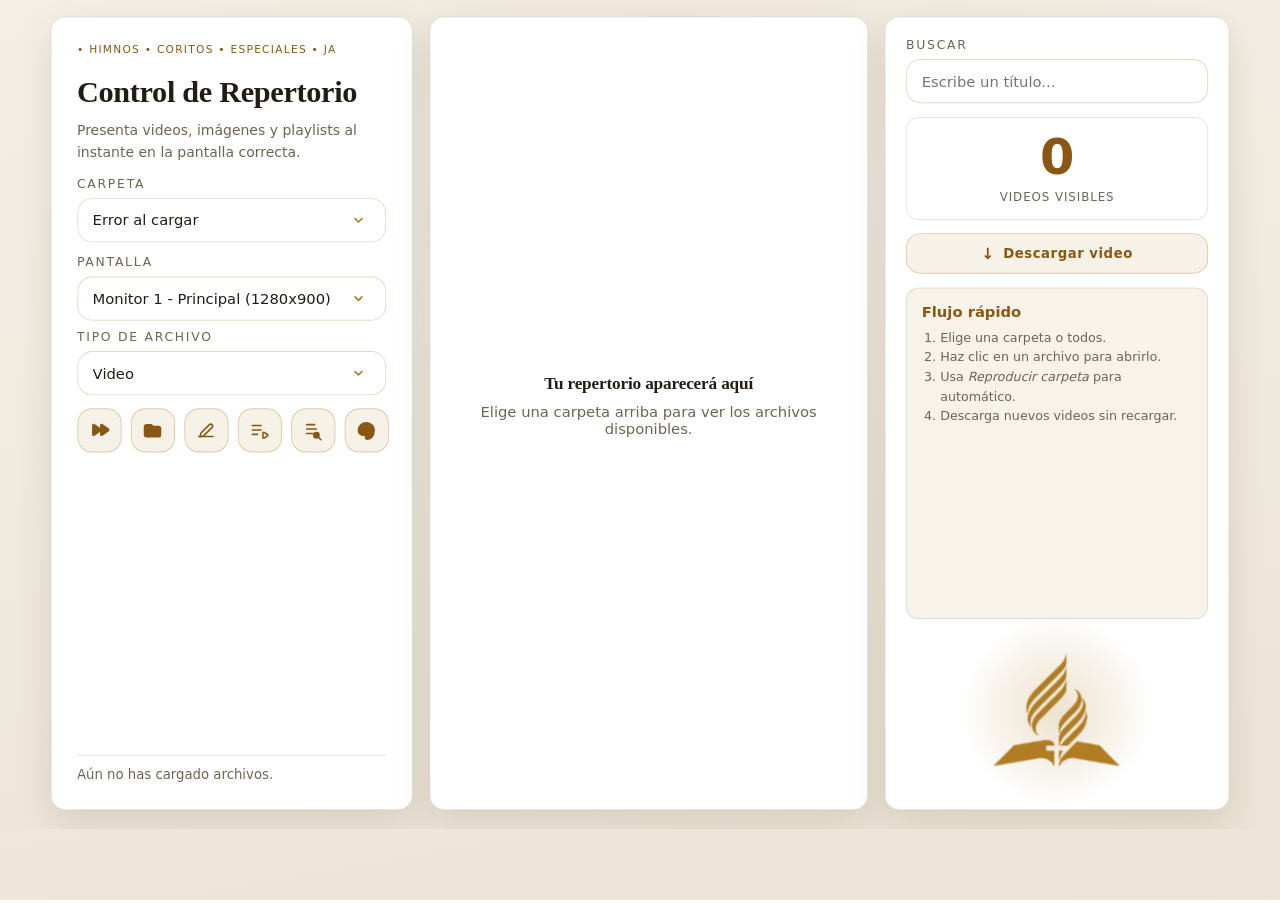
<file: index.html>
﻿<!DOCTYPE html>
<html lang="es">

<head>
  <meta charset="UTF-8">
  <meta name="viewport" content="width=device-width, initial-scale=1.0">
  <meta http-equiv="Cache-Control" content="no-store, no-cache, must-revalidate, max-age=0">
  <meta http-equiv="Pragma" content="no-cache">
  <meta http-equiv="Expires" content="0">
  <title>Control de Repertorio IASD</title>
  <!-- Mismo ícono que el instalador/exe (icon.ico) para que coincida exacto. -->
  <link rel="icon" href="favicon.ico" sizes="any">
  <link rel="apple-touch-icon" href="logo_iasd.png">
  <script>
    /* Anti-parpadeo: aplica el tema guardado antes de pintar. */
    (function () {
      try {
        var ids = ['santuario', 'clasico', 'cielo', 'oliva', 'vino', 'noche', 'trigo', 'indigo'];
        var t = localStorage.getItem('cm_theme');
        if (t && t !== 'santuario' && ids.indexOf(t) !== -1) {
          document.documentElement.setAttribute('data-theme', t);
        }
      } catch (e) {}
    })();
  </script>
  <link rel="stylesheet" href="styles.css?v=31">
</head>

<body>
  <div class="backdrop"></div>

  <main class="shell">
    <section class="hero-layout">

      <!-- Panel izquierdo -->
      <div class="hero card">
        <div class="hero-copy">
          <p class="eyebrow">&bull; Himnos &bull; Coritos &bull; Especiales &bull; JA</p>
          <h1>Control de Repertorio</h1>

          <p class="lead">
            Presenta videos, im&aacute;genes y playlists al instante en la pantalla correcta.
          </p>

          <div class="actions">
            <label class="folder-select">
              <span>Carpeta</span>
              <select id="folderSelect">
                <option value="">-- Cargando carpetas --</option>
              </select>
            </label>
          </div>

          <div class="playback-options">
            <div class="option-select monitor-multi" id="monitorMulti">
              <span id="monitorMultiTitle">Pantalla</span>
              <button type="button" id="monitorMultiBtn" class="monitor-multi-btn" aria-haspopup="listbox" aria-expanded="false" aria-labelledby="monitorMultiTitle monitorMultiLabel">
                <span id="monitorMultiLabel" class="monitor-multi-label">Detectando pantallas...</span>
              </button>
              <div id="monitorMultiPanel" class="monitor-multi-panel" role="listbox" aria-multiselectable="true" hidden></div>
            </div>
            <label class="option-select">
              <span>Tipo de archivo</span>
              <select id="mediaTypeSelect">
                <option value="video" selected>Video</option>
                <option value="image">Imagen</option>
              </select>
            </label>
          </div>

          <div class="folder-action-row">
            <button id="playAllBtn" class="icon-action-btn play-all-btn" type="button" aria-pressed="false" aria-label="Reproducir carpeta" title="Reproducir carpeta">
              <svg viewBox="0 0 24 24" aria-hidden="true">
                <path d="M5 5.8c0-.7.8-1.1 1.4-.7l7.2 5.1c.5.4.5 1.2 0 1.6l-7.2 5.1c-.6.4-1.4 0-1.4-.7V5.8Z"></path>
                <path d="M14 5.8c0-.7.8-1.1 1.4-.7l7.2 5.1c.5.4.5 1.2 0 1.6l-7.2 5.1c-.6.4-1.4 0-1.4-.7V5.8Z"></path>
              </svg>
            </button>
            <button id="addFolderBtn" class="icon-action-btn add-folder-btn" type="button" aria-label="Agregar carpeta" title="Agregar carpeta">
              <svg viewBox="0 0 24 24" aria-hidden="true">
                <path d="M3 7.2c0-1.1.9-2 2-2h5.1c.6 0 1.1.2 1.5.7l1.2 1.4H19c1.1 0 2 .9 2 2v1.2H3V7.2Z"></path>
                <path d="M3 10.5h18v6.3c0 1.1-.9 2-2 2H5c-1.1 0-2-.9-2-2v-6.3Z"></path>
                <path d="M12 12.5v4"></path>
                <path d="M10 14.5h4"></path>
              </svg>
            </button>
            <button id="renameMediaBtn" class="icon-action-btn rename-media-btn" type="button" aria-label="Cambiar nombre" title="Cambiar nombre">
              <svg viewBox="0 0 24 24" aria-hidden="true">
                <path d="M4 18.5h16"></path>
                <path d="M6.2 14.7 15.9 5c.8-.8 2.1-.8 2.9 0l.2.2c.8.8.8 2.1 0 2.9l-9.7 9.7-4.1 1 1-4.1Z"></path>
              </svg>
            </button>
            <button id="tempPlaylistBtn" class="icon-action-btn temp-playlist-btn video-only-action" type="button" aria-label="Crear playlist" title="Crear playlist">
              <svg viewBox="0 0 24 24" aria-hidden="true">
                <path d="M4 6h10"></path>
                <path d="M4 11h10"></path>
                <path d="M4 16h6"></path>
                <path d="M16 14.5c0-.7.8-1.1 1.4-.7l3.7 2.4c.6.4.6 1.2 0 1.6l-3.7 2.4c-.6.4-1.4 0-1.4-.7v-5Z"></path>
              </svg>
            </button>
            <button id="viewPlaylistsBtn" class="icon-action-btn view-playlists-btn video-only-action" type="button" aria-label="Ver playlists" title="Ver playlists">
              <svg viewBox="0 0 24 24" aria-hidden="true">
                <path d="M5 5h9"></path>
                <path d="M5 10h11"></path>
                <path d="M5 15h7"></path>
                <path d="M16 14c1.7 0 3 1.3 3 3s-1.3 3-3 3-3-1.3-3-3 1.3-3 3-3Z"></path>
                <path d="M19 20l2 2"></path>
              </svg>
            </button>
            <button id="themeBtn" class="icon-action-btn theme-btn" type="button" aria-label="Cambiar tema" title="Cambiar tema">
              <svg viewBox="0 0 24 24" aria-hidden="true">
                <path d="M12 3c-5 0-9 3.7-9 8.4 0 3.4 2.8 5.6 6 5.6h1.3c.9 0 1.5.9 1.1 1.7l-.2.4c-.5 1 .2 2.4 1.5 2.4 4.4 0 8-3.9 8-8.7C21.7 7 17.3 3 12 3Z"></path>
                <circle cx="7.5" cy="11" r="1.3"></circle>
                <circle cx="12" cy="8" r="1.3"></circle>
                <circle cx="16.5" cy="11" r="1.3"></circle>
              </svg>
            </button>
          </div>

          <p id="statusText" class="status-line">A&uacute;n no has cargado archivos.</p>
        </div>
      </div>

      <!-- Panel central: grid de archivos -->
      <section class="grid-wrap card">
        <div id="grid" class="grid empty-state">
          <div class="empty-copy">
            <h3>Tu repertorio aparecer&aacute; aqu&iacute;</h3>
            <p>El sistema filtra archivos y crea una vista limpia para abrirlos con un clic.</p>
          </div>
        </div>
      </section>

      <!-- Panel derecho -->
      <div class="hero-aside card right-panel">
        <label class="searchbox">
          <span>Buscar</span>
          <input id="searchInput" type="search" placeholder="Escribe un t&iacute;tulo...">
        </label>

        <div class="stat compact-stat">
          <span id="videoCount">0</span>
          <label id="fileCountLabel">videos visibles</label>
        </div>

        <button id="downloadVideoBtn" class="download-video-btn" type="button">
          <span class="btn-icon">&darr;</span>
          Descargar video
        </button>

        <div class="hint-panel compact-hint">
          <strong>Flujo r&aacute;pido</strong>
          <ol>
            <li>Elige una carpeta o todos.</li>
            <li>Haz clic en un archivo para abrirlo.</li>
            <li>Usa <em>Reproducir carpeta</em> para autom&aacute;tico.</li>
            <li>Descarga nuevos videos sin recargar.</li>
          </ol>
        </div>

        <div class="brand-logo">
          <span class="brand-logo-mark" role="img" aria-label="Logo Iglesia Adventista del S&eacute;ptimo D&iacute;a"></span>
        </div>
      </div>

    </section>
  </main>

  <div id="uiOverlay"></div>

  <div id="imageViewerOverlay" class="image-viewer-overlay" aria-hidden="true" tabindex="-1">
    <img id="imageViewerImg" alt="">
  </div>

  <div id="noticeToast" class="notice-toast" role="status" aria-live="polite" aria-hidden="true">
    <div class="notice-toast-card">
      <span id="noticeToastIcon" class="notice-toast-icon" aria-hidden="true">!</span>
      <strong id="noticeToastText"></strong>
    </div>
  </div>

  <div id="confirmModal" class="confirm-modal" aria-hidden="true" role="dialog" aria-modal="true">
    <div class="confirm-card">
      <span class="confirm-icon" aria-hidden="true">?</span>
      <strong id="confirmModalTitle">Confirmar</strong>
      <p id="confirmModalText"></p>
      <div class="confirm-actions">
        <button id="confirmModalCancelBtn" type="button" class="confirm-btn confirm-btn-cancel">Cancelar</button>
        <button id="confirmModalOkBtn" type="button" class="confirm-btn confirm-btn-ok">Confirmar</button>
      </div>
    </div>
  </div>

  <div id="folderAccessModal" class="folder-access-modal" aria-hidden="true" role="dialog" aria-modal="true">
    <div class="folder-access-card">
      <div class="folder-access-icon" aria-hidden="true">
        <svg viewBox="0 0 24 24">
          <path d="M3 7.2c0-1.1.9-2 2-2h5.1c.6 0 1.1.2 1.5.7l1.2 1.4H19c1.1 0 2 .9 2 2v1H3V7.2Z"></path>
          <path d="M3 10.3h18v6.5c0 1.1-.9 2-2 2H5c-1.1 0-2-.9-2-2v-6.5Z"></path>
          <path d="M12 12.7v3.8"></path>
          <path d="M10.1 14.6h3.8"></path>
        </svg>
      </div>

      <div class="folder-access-copy">
        <span>Carpetas</span>
        <strong>Agregar carpeta al repertorio</strong>
        <p>Pega la ruta completa de Windows. El sistema la guardar&aacute; en su archivo interno y la usar&aacute; para listar videos e im&aacute;genes.</p>
      </div>

      <label class="folder-path-field">
        <span>Ruta de carpeta</span>
        <input id="folderPathInput" type="text" spellcheck="false" autocomplete="off" placeholder="C:\Users\TuUsuario\Documents\Himnos">
      </label>

      <div class="folder-access-actions">
        <button id="folderAccessCancelBtn" type="button" class="folder-access-btn folder-access-btn-secondary">
          <span>Cancelar</span>
        </button>
        <button id="folderAccessChooseBtn" type="button" class="folder-access-btn folder-access-btn-primary">
          <svg viewBox="0 0 24 24" aria-hidden="true">
            <path d="M3 7.2c0-1.1.9-2 2-2h5.1c.6 0 1.1.2 1.5.7l1.2 1.4H19c1.1 0 2 .9 2 2v1.1H3V7.2Z"></path>
            <path d="M3 10.4h18v6.4c0 1.1-.9 2-2 2H5c-1.1 0-2-.9-2-2v-6.4Z"></path>
          </svg>
          <span>Agregar carpeta</span>
        </button>
      </div>
    </div>
  </div>

  <div id="renameModal" class="utility-modal" aria-hidden="true" role="dialog" aria-modal="true">
    <div class="utility-card">
      <div class="utility-top">
        <strong>Cambiar nombre</strong>
        <p>Elige un archivo y escribe el nuevo nombre. La extension se conserva automaticamente.</p>
      </div>

      <div class="utility-grid two-columns">
        <label class="utility-field">
          <span>Carpeta</span>
          <select id="renameFolderSelect"></select>
        </label>
        <label class="utility-field">
          <span>Tipo</span>
          <select id="renameTypeSelect">
            <option value="video">Video</option>
            <option value="image">Imagen</option>
          </select>
        </label>
      </div>

      <div class="utility-field">
        <span>Archivo</span>
        <button id="renameFilePickerBtn" type="button" class="file-picker-trigger">
          <span id="renameFilePickerLabel" class="file-picker-trigger-label">Elige un archivo&hellip;</span>
          <svg viewBox="0 0 24 24" aria-hidden="true"><path d="M6 9l6 6 6-6"></path></svg>
        </button>
        <select id="renameFileSelect" class="sr-only" tabindex="-1" aria-hidden="true"></select>
      </div>

      <label class="utility-field rename-name-field">
        <span>Nuevo nombre</span>
        <div class="rename-input-row">
          <input id="renameNameInput" type="text" maxlength="120" spellcheck="false" autocomplete="off">
          <em id="renameExtensionLabel"></em>
        </div>
      </label>

      <p id="renameStatus" class="utility-status"></p>

      <div class="utility-actions">
        <button id="renameCancelBtn" type="button" class="folder-access-btn folder-access-btn-secondary">Cancelar</button>
        <button id="renameSaveBtn" type="button" class="folder-access-btn folder-access-btn-primary">Guardar nombre</button>
      </div>
    </div>
  </div>

  <div id="renameFilePickerModal" class="file-picker-modal" aria-hidden="true" role="dialog" aria-modal="true">
    <div class="file-picker-card">
      <div class="file-picker-head">
        <strong>Elige un archivo</strong>
        <button id="renameFilePickerCloseBtn" class="file-picker-close" type="button" aria-label="Cerrar">&times;</button>
      </div>
      <label class="file-picker-search">
        <svg viewBox="0 0 24 24" aria-hidden="true"><circle cx="11" cy="11" r="7"></circle><path d="M21 21l-4.2-4.2"></path></svg>
        <input id="renameFilePickerSearch" type="search" placeholder="Buscar archivo&hellip;" autocomplete="off" spellcheck="false">
      </label>
      <div id="renameFilePickerList" class="file-picker-list" role="listbox"></div>
      <p id="renameFilePickerEmpty" class="file-picker-empty" hidden>Sin resultados.</p>
    </div>
  </div>

  <div id="tempPlaylistModal" class="utility-modal wide" aria-hidden="true" role="dialog" aria-modal="true">
    <div class="utility-card playlist-card">
      <div class="utility-top">
        <strong>Crear playlist</strong>
        <p>Selecciona videos de cualquier carpeta para tenerlos listos en una lista guardada.</p>
      </div>

      <div class="utility-grid two-columns">
        <label class="utility-field">
          <span>Carpeta</span>
          <select id="tempPlaylistFolderSelect"></select>
        </label>
        <label class="utility-field">
          <span>Buscar</span>
          <input id="tempPlaylistSearchInput" type="search" placeholder="Nombre del video">
        </label>
      </div>

      <div id="tempPlaylistList" class="playlist-picker-list"></div>
      <p id="tempPlaylistStatus" class="utility-status"></p>

      <div class="utility-actions">
        <button id="tempPlaylistCancelBtn" type="button" class="folder-access-btn folder-access-btn-secondary">Cancelar</button>
        <button id="tempPlaylistClearBtn" type="button" class="folder-access-btn folder-access-btn-secondary">Limpiar</button>
        <button id="tempPlaylistSaveBtn" type="button" class="folder-access-btn folder-access-btn-primary">Agregar playlist</button>
      </div>
    </div>
  </div>

  <div id="playlistNameModal" class="utility-modal compact" aria-hidden="true" role="dialog" aria-modal="true">
    <div class="utility-card compact-card">
      <div class="utility-top">
        <strong>Guardar playlist</strong>
        <p>Escribe el nombre final de esta playlist.</p>
      </div>

      <label class="utility-field">
        <span>Nombre</span>
        <input id="playlistNameInput" type="text" spellcheck="false" autocomplete="off" placeholder="Especial de s&aacute;bado">
      </label>

      <p id="playlistNameStatus" class="utility-status"></p>

      <div class="utility-actions">
        <button id="playlistNameCancelBtn" type="button" class="folder-access-btn folder-access-btn-secondary">Cancelar</button>
        <button id="playlistNameSaveBtn" type="button" class="folder-access-btn folder-access-btn-primary">Guardar</button>
      </div>
    </div>
  </div>

  <div id="playlistsModal" class="utility-modal wide" aria-hidden="true" role="dialog" aria-modal="true">
    <div class="utility-card playlist-card">
      <button id="playlistsCloseBtn" class="utility-close" type="button" aria-label="Cerrar">&times;</button>
      <div class="utility-top">
        <strong>Playlists</strong>
        <p>Selecciona una playlist guardada para ver sus videos.</p>
      </div>

      <div id="playlistsList" class="saved-playlist-list"></div>
      <p id="playlistsStatus" class="utility-status"></p>
    </div>
  </div>

  <div id="playlistDetailModal" class="utility-modal wide" aria-hidden="true" role="dialog" aria-modal="true">
    <div class="utility-card playlist-card">
      <button id="playlistDetailCloseBtn" class="utility-close" type="button" aria-label="Cerrar">&times;</button>
      <div class="utility-top">
        <strong id="playlistDetailTitle">Playlist</strong>
        <p id="playlistDetailMeta"></p>
      </div>

      <label class="utility-field">
        <span>Pantalla</span>
        <select id="playlistDetailMonitorSelect"></select>
      </label>

      <div id="playlistDetailList" class="playlist-detail-list"></div>

      <div class="utility-actions">
        <button id="playlistDeleteBtn" type="button" class="folder-access-btn folder-access-btn-secondary danger-utility-btn">Eliminar playlist</button>
      </div>
    </div>
  </div>

  <div id="themeModal" class="utility-modal wide" aria-hidden="true" role="dialog" aria-modal="true">
    <div class="utility-card theme-card">
      <button id="themeCloseBtn" class="utility-close" type="button" aria-label="Cerrar">&times;</button>
      <div class="utility-top">
        <strong>Tema de la aplicaci&oacute;n</strong>
        <p>Toca un tema para aplicarlo al instante; se guarda solo. "Cancelar" vuelve al anterior.</p>
      </div>

      <div id="themeList" class="theme-list" role="radiogroup" aria-label="Temas disponibles"></div>
      <p id="themeStatus" class="utility-status"></p>

      <div class="utility-actions">
        <button id="themeCancelBtn" type="button" class="folder-access-btn folder-access-btn-secondary">Cancelar</button>
        <button id="themeApplyBtn" type="button" class="folder-access-btn folder-access-btn-primary">Listo</button>
      </div>
    </div>
  </div>

  <div id="controllerModal" class="controller-modal">
    <div class="controller-card">
      <!-- Vista previa: cuando el medio se muestra en OTRA pantalla, aquí se ve
           en miniatura cómo se está comportando, sin quitar los controles. -->
      <div id="controllerPreview" class="controller-preview hidden">
        <div class="preview-side" aria-hidden="true"></div>
        <video id="controllerPreviewVideo" class="hidden" muted playsinline></video>
        <img id="controllerPreviewImg" class="hidden" alt="Vista previa">
        <div class="preview-side" aria-hidden="true"></div>
      </div>
      <div class="controller-top">
        <span>Reproduciendo ahora</span>
        <strong id="songTitle">Sin reproducci&oacute;n</strong>
      </div>

      <div class="controller-progress">
        <span id="currentTime">00:00</span>
        <input id="progressBar" type="range" min="0" value="0" step="0.1">
        <span id="duration">00:00</span>
      </div>

      <div class="controller-actions">
        <button id="prevBtn" type="button">&#x23EE;</button>
        <button id="playPauseBtn" type="button" class="main-control">&#x23F8;</button>
        <button id="nextBtn" type="button">&#x23ED;</button>
        <button id="closeBtn" type="button" class="danger-control">&times;</button>
      </div>
    </div>
  </div>

  <div id="downloadModal" class="download-modal" aria-hidden="true" role="dialog" aria-modal="true">
    <div class="download-card">
      <div class="download-top">
        <button id="downloadHelpBtn" class="download-help-btn" type="button" aria-label="Ayuda de descargas" title="Ayuda de descargas">?</button>
        <strong>Descargar video</strong>
        <p>Selecciona la carpeta destino y pega el enlace del video.</p>
      </div>

      <label class="download-field">
        <span>Carpeta destino</span>
        <select id="downloadFolderSelect">
          <option value="">-- Selecciona una carpeta --</option>
        </select>
      </label>

      <label class="download-field">
        <span>Enlace del video</span>
        <input id="downloadUrlInput" type="url" placeholder="https://www.youtube.com/watch?v=...">
      </label>

      <label class="download-field">
        <span>Tipo de descarga</span>
        <select id="downloadTypeSelect">
          <option value="video" selected>Video espec&iacute;fico</option>
          <option value="playlist">Playlist de usuario</option>
        </select>
      </label>

      <div id="downloadProgressWrap" class="download-progress-wrap hidden">
        <div class="download-progress-head">
          <strong id="downloadProgressLabel">Descargando</strong>
          <span id="downloadProgressDetail"></span>
        </div>
        <div class="download-progress-line">
          <progress id="downloadProgressBar" max="100" value="0"></progress>
          <strong id="downloadPercent">0%</strong>
        </div>
        <pre id="downloadLogTail" class="download-log-tail"></pre>
      </div>

      <p id="downloadStatus" class="download-status">Pega el enlace del video y selecciona la carpeta donde se guardar&aacute;.</p>

      <div class="download-actions">
        <button id="downloadCancelBtn" type="button" class="secondary-download-btn">Cancelar</button>
        <button id="downloadStartBtn" type="button" class="primary-download-btn">Descargar</button>
      </div>
    </div>
  </div>

  <template id="videoCardTemplate">
    <button class="video-card" type="button">
      <div class="video-icon">&#x25B6;</div>
      <div class="video-meta">
        <strong class="video-title"></strong>
      </div>
      <span class="video-chip"></span>
    </button>
  </template>

  <div id="downloadHelpModal" class="download-help-modal" aria-hidden="true" role="dialog" aria-modal="true">
    <div class="download-help-card">
      <button id="downloadHelpCloseBtn" class="download-help-close" type="button" aria-label="Cerrar">&times;</button>
      <strong>Ayuda de descargas</strong>
      <p>Usa <em>Video espec&iacute;fico</em> para un solo video: YouTube, Shorts, Reels o enlaces directos compatibles.</p>
      <p>Usa <em>Playlist de usuario</em> solo cuando el enlace sea una playlist normal de YouTube. Los Mix autom&aacute;ticos se descargan como el video exacto del enlace.</p>
      <p>Selecciona una carpeta, pega el enlace y pulsa <em>Descargar</em>. La carpeta se actualizar&aacute; al terminar.</p>
    </div>
  </div>

  <script defer src="app.js?v=58"></script>
</body>

</html>
</file>
<file: styles.css>
:root {
  color-scheme: light;
  /* Tema claro y serio: papel cálido, superficies blancas definidas, tinta.
     Los temas se cambian con [data-theme="..."] en <html>; cada tema
     redefine estas mismas variables. Las tripletas *-rgb permiten construir
     rgba() temables (halos, sombras, anillos) sin hardcodear el color. */
  --bg: #f4efe6;
  --bg-2: #ece4d6;
  --panel: #ffffff;
  --panel-strong: #ffffff;
  /* Superficies derivadas: caras de tarjetas/modales (--surface),
     zonas realzadas cálidas (--inset) y caras de inputs/selects
     (--field). Solo los temas oscuros las sobrescriben; los claros
     usan estos valores. Permiten voltear TODA la piel al cambiar tema. */
  --surface: #ffffff;
  --surface-2: #faf6ef;
  --inset: #f7f2ea;
  --field: #ffffff;
  --field-2: #f0e9dc;
  --line: rgba(45, 34, 18, 0.12);
  --text: #221c14;
  --muted: #6f6453;
  --gold: #b07d24;
  --gold-2: #8a5712;
  --gold-rgb: 176, 125, 36;
  --accent: #1f6f54;
  --accent-rgb: 31, 111, 84;
  --accent-soft: rgba(var(--accent-rgb), 0.12);
  --ink-rgb: 60, 45, 20;
  --shadow: 0 16px 40px rgba(var(--ink-rgb), 0.12);

  /* Estados: rojo y verde "normales", vivos (no lavados) */
  --danger: #e23b3b;
  --danger-strong: #c62f2f;
  --danger-soft: rgba(226, 59, 59, 0.10);
  --danger-line: rgba(226, 59, 59, 0.42);
  --success: #1f9d57;
  --success-strong: #178048;
  --success-soft: rgba(31, 157, 87, 0.12);
  --success-line: rgba(31, 157, 87, 0.40);

  /* Tipografía: serif con carácter para títulos, sans limpia para UI */
  --font-display: "Hoefler Text", "Cambria", "Georgia", "Palatino Linotype", serif;
  --font-ui: system-ui, -apple-system, "Segoe UI", Roboto, Helvetica, Arial, sans-serif;

  /* Escala de espaciado y radios */
  --space-1: 6px;
  --space-2: 10px;
  --space-3: 14px;
  --space-4: 18px;
  --space-5: 24px;
  --radius-sm: 12px;
  --radius-md: 16px;
  --radius-lg: 22px;
  --radius-xl: 26px;

  /* Elevación y movimiento */
  --shadow-sm: 0 6px 18px rgba(var(--ink-rgb), 0.10);
  --ring: 0 0 0 3px rgba(var(--gold-rgb), 0.22);
  --ease: cubic-bezier(0.22, 0.61, 0.36, 1);
}

/* ─── Temas ────────────────────────────────────────────────────
   Cada bloque redefine solo los tokens de color. Todo lo demás
   (radios, tipografía, sombras) se deriva de estas variables, así
   que el cambio de tema es instantáneo y total. Santuario = :root. */

/* CLÁSICO — blanco y negro puro: papel blanco, tinta negra, grises neutros.
   Sin dorado ni azul: el "metálico" es grafito y el acento es negro. */
:root[data-theme="clasico"] {
  --bg: #f5f5f5;
  --bg-2: #e9e9e9;
  --panel: #ffffff;
  --panel-strong: #ffffff;
  --surface: #ffffff;
  --surface-2: #f6f6f6;
  --inset: #f1f1f1;
  --field: #ffffff;
  --field-2: #ececec;
  --line: rgba(0, 0, 0, 0.16);
  --text: #141414;
  --muted: #5c5c5c;
  --gold: #3d3d3d;
  --gold-2: #161616;
  --gold-rgb: 61, 61, 61;
  --accent: #1f1f1f;
  --accent-rgb: 31, 31, 31;
  --ink-rgb: 0, 0, 0;
}

/* CIELO — azul cielo frío, paneles con tinte azulado, metálico acero */
:root[data-theme="cielo"] {
  --bg: #e4edf6;
  --bg-2: #cfe0f0;
  --panel: #f2f7fc;
  --panel-strong: #ffffff;
  --surface: #f2f7fc;
  --surface-2: #e7f0f9;
  --inset: #e2edf7;
  --field: #ffffff;
  --field-2: #dcebf6;
  --line: rgba(20, 40, 62, 0.14);
  --text: #14293e;
  --muted: #526b83;
  --gold: #4d84b0;
  --gold-2: #356690;
  --gold-rgb: 77, 132, 176;
  --accent: #1f6bb0;
  --accent-rgb: 31, 107, 176;
  --ink-rgb: 20, 40, 62;
}

/* OLIVA — verde salvia frío, nada de crema; metálico bronce-caqui */
:root[data-theme="oliva"] {
  --bg: #e8ecdb;
  --bg-2: #d8dfc2;
  --panel: #f2f5e7;
  --panel-strong: #f8faf0;
  --surface: #f2f5e7;
  --surface-2: #eaefdb;
  --inset: #e5ebd3;
  --field: #f8faf0;
  --field-2: #e1e8cd;
  --line: rgba(35, 42, 20, 0.15);
  --text: #232c14;
  --muted: #5f664a;
  --gold: #8c8a38;
  --gold-2: #6b6a22;
  --gold-rgb: 140, 138, 56;
  --accent: #45772f;
  --accent-rgb: 69, 119, 47;
  --ink-rgb: 35, 42, 20;
}

/* VINO — malva rosado, paneles rosados; metálico rosa-oro, acento burdeos */
:root[data-theme="vino"] {
  --bg: #f2e2e6;
  --bg-2: #e8ccd3;
  --panel: #fbf1f4;
  --panel-strong: #fff8fa;
  --surface: #fbf1f4;
  --surface-2: #f5e6ea;
  --inset: #f1dfe4;
  --field: #fff8fa;
  --field-2: #eed9df;
  --line: rgba(58, 24, 34, 0.15);
  --text: #351320;
  --muted: #825962;
  --gold: #b06578;
  --gold-2: #8c4356;
  --gold-rgb: 176, 101, 120;
  --accent: #93203f;
  --accent-rgb: 147, 32, 63;
  --ink-rgb: 58, 24, 34;
}

/* NOCHE — noche fría, plata/luna (SIN dorado), acento azul luna */
:root[data-theme="noche"] {
  color-scheme: dark;
  --bg: #14161c;
  --bg-2: #0e1015;
  --panel: #20242e;
  --panel-strong: #282d39;
  --surface: #20242e;
  --surface-2: #191d25;
  --inset: #191d25;
  --field: #252a35;
  --field-2: #171b22;
  --line: rgba(198, 208, 226, 0.14);
  --text: #e9edf4;
  --muted: #99a3b5;
  --gold: #b7c1d3;
  --gold-2: #d4dbe8;
  --gold-rgb: 183, 193, 211;
  --accent: #6f9ff0;
  --accent-rgb: 111, 159, 240;
  --ink-rgb: 0, 0, 0;
  --shadow: 0 18px 44px rgba(0, 0, 0, 0.55);
  --shadow-sm: 0 8px 22px rgba(0, 0, 0, 0.45);
  --danger: #f06a6a;
  --danger-strong: #e05252;
  --danger-soft: rgba(240, 106, 106, 0.16);
  --danger-line: rgba(240, 106, 106, 0.48);
  --success: #46c483;
  --success-strong: #33a86c;
  --success-soft: rgba(70, 196, 131, 0.18);
  --success-line: rgba(70, 196, 131, 0.46);
}

/* TRIGO — miel/ámbar saturado, mucho más cálido que Santuario; acento terracota */
:root[data-theme="trigo"] {
  --bg: #f7e6c8;
  --bg-2: #f0d3a4;
  --panel: #fdf2dc;
  --panel-strong: #fff9ee;
  --surface: #fdf2dc;
  --surface-2: #f8e8cb;
  --inset: #f5e2be;
  --field: #fff9ee;
  --field-2: #f2ddb4;
  --line: rgba(56, 40, 12, 0.16);
  --text: #38270c;
  --muted: #806a3e;
  --gold: #d1941a;
  --gold-2: #a5680b;
  --gold-rgb: 209, 148, 26;
  --accent: #c15a1b;
  --accent-rgb: 193, 90, 27;
  --ink-rgb: 56, 40, 12;
}

/* INDIGO — violeta/lavanda (claramente morado, no azul); metálico lila */
:root[data-theme="indigo"] {
  --bg: #ece5f5;
  --bg-2: #ddd0ef;
  --panel: #f5f0fb;
  --panel-strong: #faf7fe;
  --surface: #f5f0fb;
  --surface-2: #ede5f7;
  --inset: #e9dff5;
  --field: #faf7fe;
  --field-2: #e5d8f3;
  --line: rgba(38, 26, 58, 0.14);
  --text: #261a3a;
  --muted: #675979;
  --gold: #8f7dc0;
  --gold-2: #6f5aa3;
  --gold-rgb: 143, 125, 192;
  --accent: #6a34b8;
  --accent-rgb: 106, 52, 184;
  --ink-rgb: 38, 26, 58;
}

* {
  box-sizing: border-box;
}

html,
body {
  min-height: 100%;
  /* Sin scroll de página en ninguna dimensión: la interfaz escala, no crece */
  overflow: hidden;
}

/* Lienzo fijo de 1389px: la app se diseña a tamaño constante y app.js la
   escala completa (transform: scale) al tamaño real de la ventana. Así se ve
   EXACTAMENTE igual con cualquier zoom o dimensión. */
html {
  font-size: 16px;
  /* Mismo fondo que el body: cuando el lienzo llega a su altura máxima
     (ventanas angostas), la franja restante queda del mismo color. */
  background: linear-gradient(170deg, var(--bg), var(--bg-2));
}

body {
  margin: 0;
  font-family: var(--font-ui);
  background:
    radial-gradient(ellipse 80% 60% at 50% -10%, rgba(var(--gold-rgb), 0.06), transparent 60%),
    linear-gradient(170deg, var(--bg), var(--bg-2));
  color: var(--text);
  -webkit-font-smoothing: antialiased;
  text-rendering: optimizeLegibility;
}

.backdrop {
  position: fixed;
  inset: 0;
  pointer-events: none;
  background-image:
    linear-gradient(rgba(255, 255, 255, 0.02) 1px, transparent 1px),
    linear-gradient(90deg, rgba(255, 255, 255, 0.02) 1px, transparent 1px);
  background-size: 42px 42px;
  mask-image: radial-gradient(circle at center, black 44%, transparent 100%);
}

/* En Noche (fondo oscuro) las líneas blancas del backdrop se vuelven una
   cuadrícula gris visible; se ocultan. */
:root[data-theme="noche"] .backdrop {
  background-image: none;
}

.shell {
  width: min(1280px, calc(100% - 32px));
  margin: 0 auto;
  padding: 1.1rem 0 1.3rem;
  height: 100%;
}

.card {
  background: var(--panel);
  border: 1px solid var(--line);
  border-radius: 16px;
  box-shadow: var(--shadow);
}

.hero-layout {
  display: grid;
  /* Siempre 3 columnas, proporciones de la referencia (400 : 482 : 380) */
  grid-template-columns: minmax(0, 1.05fr) minmax(0, 1.27fr) minmax(0, 1fr);
  gap: 18px;
  align-items: stretch;
  height: 100%;
  min-height: 0;
}

.hero {
  display: flex;
  flex-direction: column;
  padding: 1.75rem;
}

/* ─── Modo APILADO (pantalla dividida) ─────────────────────────
   app.js pone body.layout-stacked cuando la ventana real es angosta.
   Los tres paneles se apilan: controles arriba, repertorio al centro
   (flexible, con su scroll interno) y búsqueda/descarga abajo.
   Se ocultan los elementos decorativos para aprovechar el alto. */
body.layout-stacked .shell {
  padding: 0.8rem 0 0.9rem;
}

body.layout-stacked .hero-layout {
  display: flex;
  flex-direction: column;
  gap: 12px;
}

body.layout-stacked .hero {
  flex: 0 0 auto;
  padding: 1.05rem 1.4rem 1.15rem;
}

body.layout-stacked .grid-wrap {
  flex: 1 1 auto;
  min-height: 0;
  height: auto;
}

body.layout-stacked .hero-aside {
  flex: 0 0 auto;
}

/* Panel superior compacto: título + selects en fila + botones. */
body.layout-stacked .eyebrow,
body.layout-stacked .lead {
  display: none;
}

body.layout-stacked .hero-copy {
  display: grid;
  grid-template-columns: repeat(3, minmax(0, 1fr));
  gap: 10px 14px;
  align-items: start;
  height: auto;
}

body.layout-stacked .hero-copy h1 {
  grid-column: 1 / -1;
  margin: 0;
  font-size: 1.55rem;
}

body.layout-stacked .actions {
  grid-column: 1;
  margin: 0;
}

body.layout-stacked .actions .folder-select {
  flex: 1 1 auto;
  min-width: 0;
}

body.layout-stacked .playback-options {
  grid-column: 2 / 4;
  /* minmax(0,...): permite encoger las celdas aunque el texto del selector
     de pantalla sea largo (sin esto, el botón se comía el gap y "chocaba"
     con el select de tipo). Pantalla recibe más ancho que Video/Imagen. */
  grid-template-columns: minmax(0, 1.35fr) minmax(0, 0.65fr);
  gap: 14px;
  margin: 0;
}

body.layout-stacked .option-select,
body.layout-stacked .monitor-multi-btn {
  min-width: 0;
}

body.layout-stacked .folder-action-row {
  grid-column: 1 / -1;
}

body.layout-stacked .status-line {
  grid-column: 1 / -1;
  margin: 0;
}

/* Panel inferior en una sola fila: buscar + contador + descargar. */
body.layout-stacked .hero-aside.right-panel {
  display: grid;
  grid-template-columns: minmax(0, 1.5fr) auto minmax(0, 1fr);
  gap: 14px;
  align-items: end;
  padding: 0.95rem 1.4rem 1.15rem;
}

body.layout-stacked .compact-hint,
body.layout-stacked .brand-logo {
  display: none;
}

body.layout-stacked .stat {
  min-height: 0;
  padding: 0.62rem 1.1rem;
  display: flex;
  align-items: center;
  justify-content: center;
  gap: 10px;
}

body.layout-stacked .stat span {
  font-size: 1.5rem;
}

body.layout-stacked .stat label {
  margin-top: 0;
  font-size: 0.72rem;
}

.eyebrow {
  margin: 0 0 8px;
  color: var(--gold-2);
  letter-spacing: 0.12em;
  text-transform: uppercase;
  font-size: 0.72rem;
}

h1,
h2,
h3,
p {
  margin-top: 0;
}

h1,
h2,
h3,
.controller-top strong,
.download-top strong,
.utility-top strong,
.folder-access-copy strong,
.notice-toast-card strong,
.download-help-card strong {
  font-family: var(--font-display);
  letter-spacing: -0.01em;
}

h1 {
  font-size: 2.05rem;
  line-height: 1.04;
  margin-bottom: 12px;
}

.lead {
  max-width: 60ch;
  color: var(--muted);
  font-size: 0.95rem;
  line-height: 1.55;
  margin-bottom: 16px;
}

.actions {
  display: flex;
  flex-wrap: wrap;
  gap: 12px;
  margin-bottom: 12px;
}

/* El selector de carpeta ocupa el mismo ancho que los demás selects */
.actions .folder-select {
  flex: 1 1 16rem;
}

.playback-options {
  display: grid;
  grid-template-columns: 1fr;
  gap: 10px;
  margin-bottom: 10px;
}

.folder-select,
.option-select,
.searchbox {
  display: grid;
  gap: 8px;
  min-width: 0;
}

.folder-select {
  min-width: min(420px, 100%);
}

/* Solo la ETIQUETA (hijo directo): el texto interno del botón de pantallas
   no debe heredar mayúsculas ni letter-spacing. */
.folder-select > span,
.option-select > span,
.searchbox > span {
  color: var(--muted);
  font-size: 0.84rem;
  text-transform: uppercase;
  letter-spacing: 0.14em;
}

.folder-select select,
.option-select select,
.searchbox input {
  width: 100%;
  padding: 0.85rem 1rem;
  border-radius: 16px;
  border: 1px solid rgba(var(--gold-rgb), 0.28);
  background-color: var(--surface);
  color: var(--text);
  font: inherit;
  outline: none;
}

select {
  appearance: none;
  -webkit-appearance: none;
  background-image: url("data:image/svg+xml,%3Csvg width='18' height='18' viewBox='0 0 24 24' fill='none' xmlns='http://www.w3.org/2000/svg'%3E%3Cpath d='M7 9.5L12 14.5L17 9.5' stroke='%23b07d24' stroke-width='2.4' stroke-linecap='round' stroke-linejoin='round'/%3E%3C/svg%3E");
  background-position: calc(100% - 20px) center;
  background-size: 18px 18px;
  background-repeat: no-repeat;
  padding-right: 52px !important;
  cursor: pointer;
  transition: border-color 0.18s ease, box-shadow 0.18s ease, background-color 0.18s ease;
}

select:hover {
  border-color: rgba(var(--gold-rgb), 0.62);
  background-color: var(--surface);
  box-shadow: 0 0 0 3px rgba(var(--gold-rgb), 0.10);
}

select:focus {
  border-color: rgba(31, 111, 84, 0.65);
  box-shadow: 0 0 0 3px rgba(31, 111, 84, 0.14);
}

/* Lista desplegada: fondo blanco, texto tinta; opción activa en dorado suave */
select option {
  background: var(--surface);
  color: var(--text);
  font-family: var(--font-ui);
}

select option:checked {
  background: rgba(var(--gold-rgb), 0.14);
  color: var(--gold-2);
  font-weight: 700;
}

select:disabled {
  cursor: not-allowed;
}

/* Clásico (blanco y negro): la flecha del select deja de ser dorada. */
:root[data-theme="clasico"] select,
:root[data-theme="clasico"] .monitor-multi-btn {
  background-image: url("data:image/svg+xml,%3Csvg width='18' height='18' viewBox='0 0 24 24' fill='none' xmlns='http://www.w3.org/2000/svg'%3E%3Cpath d='M7 9.5L12 14.5L17 9.5' stroke='%23444444' stroke-width='2.4' stroke-linecap='round' stroke-linejoin='round'/%3E%3C/svg%3E");
}

/* ─── Selector de pantallas múltiple ───────────────────────────
   Botón que imita a los selects + panel con casillas. Reglas:
   Monitor 1 (principal) es exclusivo; las demás pantallas se
   pueden combinar entre sí. */
.monitor-multi {
  position: relative;
}

.monitor-multi-btn {
  width: 100%;
  padding: 0.85rem 1rem;
  padding-right: 52px;
  border-radius: 16px;
  border: 1px solid rgba(var(--gold-rgb), 0.28);
  background-color: var(--surface);
  background-image: url("data:image/svg+xml,%3Csvg width='18' height='18' viewBox='0 0 24 24' fill='none' xmlns='http://www.w3.org/2000/svg'%3E%3Cpath d='M7 9.5L12 14.5L17 9.5' stroke='%23b07d24' stroke-width='2.4' stroke-linecap='round' stroke-linejoin='round'/%3E%3C/svg%3E");
  background-position: calc(100% - 20px) center;
  background-size: 18px 18px;
  background-repeat: no-repeat;
  color: var(--text);
  font: inherit;
  text-align: left;
  cursor: pointer;
  outline: none;
  transition: border-color 0.18s ease, box-shadow 0.18s ease, background-color 0.18s ease;
}

.monitor-multi-btn:hover {
  border-color: rgba(var(--gold-rgb), 0.62);
  box-shadow: 0 0 0 3px rgba(var(--gold-rgb), 0.10);
}

.monitor-multi-btn:focus-visible {
  border-color: rgba(var(--accent-rgb), 0.65);
  box-shadow: 0 0 0 3px rgba(var(--accent-rgb), 0.14);
}

.monitor-multi-label {
  display: block;
  overflow: hidden;
  text-overflow: ellipsis;
  white-space: nowrap;
}

.monitor-multi-panel {
  position: absolute;
  left: 0;
  right: 0;
  top: calc(100% + 6px);
  z-index: 60;
  padding: 6px;
  border-radius: 16px;
  border: 1px solid rgba(var(--gold-rgb), 0.30);
  background: var(--panel-strong);
  box-shadow: var(--shadow);
  display: grid;
  gap: 2px;
}

.monitor-multi-panel[hidden] {
  display: none;
}

.monitor-multi-row {
  display: flex;
  align-items: center;
  gap: 10px;
  width: 100%;
  padding: 0.62rem 0.75rem;
  border: 0;
  border-radius: 12px;
  background: transparent;
  color: var(--text);
  font: inherit;
  text-align: left;
  cursor: pointer;
}

.monitor-multi-row:hover {
  background: rgba(var(--gold-rgb), 0.10);
}

.monitor-multi-check {
  flex: 0 0 auto;
  width: 18px;
  height: 18px;
  border-radius: 6px;
  border: 2px solid rgba(var(--gold-rgb), 0.55);
  display: inline-flex;
  align-items: center;
  justify-content: center;
  font-size: 12px;
  line-height: 1;
}

.monitor-multi-check::after {
  content: '✓';
  color: #fff;
  opacity: 0;
}

.monitor-multi-row.is-selected .monitor-multi-check {
  background: var(--gold);
  border-color: var(--gold);
}

.monitor-multi-row.is-selected .monitor-multi-check::after {
  opacity: 1;
}

.monitor-multi-row.is-selected .monitor-multi-name {
  color: var(--gold-2);
  font-weight: 700;
}

.monitor-multi-name {
  flex: 1 1 auto;
  overflow: hidden;
  text-overflow: ellipsis;
  white-space: nowrap;
}

.monitor-multi-hint {
  padding: 4px 10px 6px;
  color: var(--muted);
  font-size: 0.78rem;
}

select::-ms-expand {
  display: none;
}

.searchbox input {
  color: var(--text);
  background: rgba(255, 255, 255, 0.05);
}

.status-line {
  margin: 6px 0 0;
  color: var(--muted);
  font-size: 0.9rem;
  line-height: 1.4;
  /* Mensajes largos: una sola línea. Si no cabe, JS lo pasa a modo
     marquee (.is-marquee) y se desplaza en bucle suave para leerlo todo. */
  min-width: 0;
  max-width: 100%;
  overflow: hidden;
  white-space: nowrap;
  text-overflow: ellipsis;
}

/* Modo marquee: el texto se desliza infinito, con separación entre copias
   para que el bucle se vea fluido (no pegado). */
.status-line.is-marquee {
  text-overflow: clip;
}
.status-line.is-marquee .status-mq {
  display: inline-flex;
  flex-wrap: nowrap;
  white-space: nowrap;
  will-change: transform;
  animation-name: status-mq-scroll;
  animation-timing-function: linear;
  animation-iteration-count: infinite;
}
.status-line.is-marquee .status-mq > span {
  padding-right: 48px; /* separación entre repeticiones */
}
@keyframes status-mq-scroll {
  from { transform: translateX(0); }
  to   { transform: translateX(-50%); }
}
/* Accesibilidad: sin animación infinita, mostramos una copia que envuelve. */
@media (prefers-reduced-motion: reduce) {
  .status-line.is-marquee { white-space: normal; }
  .status-line.is-marquee .status-mq { animation: none; }
  .status-line.is-marquee .status-mq > span:last-child { display: none; }
}

.grid-wrap {
  min-height: 0;
  overflow: hidden;
  display: flex;
  flex-direction: column;
  height: 100%;
}

.grid {
  display: grid;
  /* Multi-columna: el repertorio llena el ancho del panel; con muchos
     videos se ven más a la vez (menos scroll), con pocos no queda vacío. */
  grid-template-columns: repeat(auto-fill, minmax(16rem, 1fr));
  /* Las filas NO se estiran para llenar el alto: cada tarjeta con su
     altura natural aunque haya pocos videos. */
  align-content: start;
  gap: 0.75rem;
  padding: 1.4rem;
  min-height: 0;
  overflow-y: auto;
  flex: 1;
  scrollbar-width: none;
  -ms-overflow-style: none;
}

.grid::-webkit-scrollbar {
  width: 0;
  height: 0;
  display: none;
}

.empty-state {
  min-height: 100%;
  grid-template-columns: 1fr;
  place-items: center;
  align-content: stretch;
}

.empty-copy {
  text-align: center;
  max-width: 42ch;
  color: var(--muted);
}

.empty-copy h3 {
  color: var(--text);
  margin-bottom: 10px;
}

.video-card {
  width: 100%;
  display: grid;
  grid-template-columns: auto 1fr auto;
  gap: 0.9rem;
  align-items: center;
  padding: 1rem;
  text-align: left;
  background: var(--surface);
  border: 1px solid rgba(var(--gold-rgb), 0.22);
  color: var(--text);
  border-radius: 14px;
  font: inherit;
  cursor: pointer;
  transition: all 0.2s ease;
}

.video-icon {
  display: grid;
  place-items: center;
  width: 2.75rem;
  height: 2.75rem;
  border-radius: 14px;
  background: rgba(var(--gold-rgb), 0.18);
  color: var(--gold-2);
  font-weight: 700;
}

.video-card.image-card .video-icon {
  position: relative;
  background: linear-gradient(145deg, rgba(199, 123, 82, 0.28), rgba(var(--gold-rgb), 0.16));
  color: #f0d4a6;
  font-size: 0;
  overflow: hidden;
  border: 1px solid rgba(233, 196, 150, 0.22);
}

.video-card.image-card .video-icon::before {
  content: "";
  width: 24px;
  height: 18px;
  border: 2px solid currentColor;
  border-radius: 6px;
  background:
    radial-gradient(circle at 72% 31%, currentColor 0 2px, transparent 2.5px),
    linear-gradient(135deg, transparent 45%, rgba(233, 196, 150, 0.9) 46% 56%, transparent 57%),
    linear-gradient(45deg, transparent 48%, rgba(233, 196, 150, 0.58) 49% 62%, transparent 63%);
  box-shadow: 0 0 16px rgba(199, 123, 82, 0.24);
}

.video-card.image-card .video-icon img {
  position: absolute;
  inset: 0;
  width: 100%;
  height: 100%;
  display: block;
  object-fit: cover;
  border-radius: inherit;
}

.video-card.image-card .video-icon:has(img)::before {
  content: none;
}

.video-meta {
  min-width: 0;
}

.video-title {
  display: block;
  max-width: 100%;
  margin-bottom: 0;
  line-height: 1.2;
  color: var(--gold-2);
  font-weight: 600;
  overflow: hidden;
  text-overflow: ellipsis;
  white-space: nowrap;
}

.video-subtitle {
  display: none;
}

.video-chip {
  padding: 7px 10px;
  border-radius: 999px;
  background: rgba(255, 255, 255, 0.06);
  color: var(--gold-2);
  font-size: 0.8rem;
  white-space: nowrap;
}

.video-card:hover {
  border-color: rgba(var(--gold-rgb), 0.5);
  background: var(--surface);
  box-shadow: 0 18px 40px rgba(0, 0, 0, 0.34), inset 0 0 20px rgba(var(--gold-rgb), 0.08);
}

.video-card:active {
  transform: scale(0.98);
}

.notice {
  padding: 16px 18px;
  color: var(--muted);
}

.hero-aside {
  display: grid;
  gap: 1.4rem;
  align-content: start;
  min-height: 0;
  padding: 1.5rem;
}

.stat {
  display: grid;
  place-items: center;
  min-height: 8.5rem;
  padding: 1.2rem 1rem;
  background: var(--surface);
  border: 1px solid var(--line);
  border-radius: 14px;
  text-align: center;
}

.stat span {
  font-size: 4rem;
  font-weight: 700;
  color: var(--gold-2);
  line-height: 1;
}

.stat label {
  margin-top: 8px;
  color: var(--muted);
  letter-spacing: 0.08em;
  text-transform: uppercase;
  font-size: 0.8rem;
}

.hint-panel {
  padding: 1.1rem 1.1rem 1rem;
  border-radius: 14px;
  background: var(--inset);
  border: 1px solid var(--line);
}

.hint-panel strong {
  display: inline-block;
  margin-bottom: 10px;
  color: var(--gold-2);
}

.hint-panel ol {
  margin: 0;
  padding-left: 20px;
  color: var(--muted);
  line-height: 1.7;
  font-size: 0.9rem;
}

.controller-modal {
  position: fixed;
  left: 50%;
  bottom: 24px;
  z-index: 9999;
  width: min(760px, calc(100% - 32px));
  opacity: 0;
  pointer-events: none;
  transform: translateX(-50%) translateY(28px) scale(0.98);
  transition: opacity 0.28s ease, transform 0.28s ease;
}

.controller-modal.active {
  opacity: 1;
  pointer-events: auto;
  transform: translateX(-50%) translateY(0) scale(1);
}

.controller-card {
  display: grid;
  gap: 14px;
  padding: 18px 20px;
  border-radius: 24px;
  background:
    radial-gradient(circle at top left, rgba(var(--gold-rgb), 0.16), transparent 34%),
    var(--surface);
  border: 1px solid rgba(var(--gold-rgb), 0.26);
  box-shadow: 0 24px 80px rgba(0, 0, 0, 0.58), inset 0 0 24px rgba(var(--gold-rgb), 0.08);
  backdrop-filter: blur(12px);
}

/* Vista previa en miniatura: refleja lo que se está mostrando en la otra
   pantalla, arriba de los controles. */
.controller-preview {
  position: relative;
  display: flex;
  justify-content: center;
  align-items: center;
  width: 100%;
  max-height: 220px;
  border-radius: 14px;
  overflow: hidden;
  background: #000;
  border: 1px solid rgba(var(--gold-rgb), 0.22);
}

/* Franjas laterales: ocupan el espacio sobrante a cada lado del video y
   centran su logo automáticamente (sea cual sea el ancho de la franja). */
.controller-preview .preview-side {
  flex: 1 1 0;
  align-self: stretch;
  min-width: 0;
  display: flex;
  align-items: center;
  justify-content: center;
  overflow: hidden;
  pointer-events: none;
}

/* Logo del tema (mismo mecido y parpadeo de llama que el del panel derecho;
   color según paleta). Se encoge con la franja y desaparece si no hay sitio. */
.controller-preview .preview-side::before {
  content: "";
  width: min(58px, 62%);
  aspect-ratio: 835 / 747;
  background-color: var(--gold);
  -webkit-mask: url("logo_iasd_mark.png") center / contain no-repeat;
  mask: url("logo_iasd_mark.png") center / contain no-repeat;
  opacity: 0.9;
  animation:
    brand-logo-float 9s ease-in-out infinite,
    brand-logo-flicker 3.4s ease-in-out infinite;
}

/* Desfasado para que ambos no se muevan en espejo exacto. */
.controller-preview .preview-side:last-child::before {
  animation:
    brand-logo-float 9s ease-in-out 1.7s infinite,
    brand-logo-flicker 3.4s ease-in-out 0.9s infinite;
}

@media (prefers-reduced-motion: reduce) {
  .controller-preview .preview-side::before {
    animation: none;
  }
}

.controller-preview.hidden {
  display: none;
}

.controller-preview video,
.controller-preview img {
  position: relative;
  z-index: 1; /* por delante de los logos laterales */
  max-width: 100%;
  max-height: 220px;
  object-fit: contain;
  display: block;
  /* Fade suave al cambiar de medio (evita el corte brusco). */
  opacity: 1;
  transition: opacity 0.3s ease;
}

.controller-preview video.is-loading,
.controller-preview img.is-loading {
  opacity: 0;
}

.controller-preview video.hidden,
.controller-preview img.hidden {
  display: none;
}

.controller-top {
  text-align: center;
  min-width: 0;
  max-width: 100%;
}

.controller-top span {
  display: block;
  margin-bottom: 4px;
  color: var(--muted);
  font-size: 0.72rem;
  text-transform: uppercase;
  letter-spacing: 0.16em;
}

.controller-top strong {
  display: block;
  color: var(--gold-2);
  font-size: 1.32rem;
  max-width: 100%;
  min-width: 0;
  white-space: nowrap;
  overflow: hidden;
  text-overflow: ellipsis;
}

.controller-progress {
  display: grid;
  grid-template-columns: auto 1fr auto;
  gap: 12px;
  align-items: center;
  color: var(--muted);
  font-size: 0.84rem;
}

.controller-progress input[type="range"] {
  width: 100%;
  accent-color: var(--gold);
  cursor: pointer;
}

.controller-actions {
  display: flex;
  align-items: center;
  justify-content: center;
  gap: 14px;
}

/* Espaciador fantasma: compensa el botón de cerrar (✕) a la derecha para que
   el botón de play quede en el CENTRO geométrico exacto de la tarjeta. */
.controller-actions::before {
  content: "";
  width: 44px;
  height: 44px;
  flex: 0 0 auto;
}

/* Cambio de canción: los bloques del controlador se "desprenden" hacia abajo
   y se rearman subiendo, en cascada (título → barra → botones). */
@keyframes ctrl-reassemble {
  0% {
    transform: translateY(0);
    opacity: 1;
  }
  32% {
    transform: translateY(16px) scale(0.96);
    opacity: 0;
  }
  55% {
    transform: translateY(16px) scale(0.96);
    opacity: 0;
  }
  100% {
    transform: translateY(0) scale(1);
    opacity: 1;
  }
}

.controller-card.is-swapping .controller-top {
  animation: ctrl-reassemble 0.72s cubic-bezier(0.22, 1, 0.36, 1) both;
}

.controller-card.is-swapping .controller-progress {
  animation: ctrl-reassemble 0.72s cubic-bezier(0.22, 1, 0.36, 1) 0.09s both;
}

.controller-card.is-swapping .controller-actions {
  animation: ctrl-reassemble 0.72s cubic-bezier(0.22, 1, 0.36, 1) 0.18s both;
}

@media (prefers-reduced-motion: reduce) {
  .controller-card.is-swapping .controller-top,
  .controller-card.is-swapping .controller-progress,
  .controller-card.is-swapping .controller-actions {
    animation: none;
  }
}

.controller-actions button {
  width: 44px;
  height: 44px;
  display: grid;
  place-items: center;
  border: 1px solid rgba(var(--gold-rgb), 0.25);
  border-radius: 999px;
  background: rgba(255, 255, 255, 0.06);
  color: var(--gold-2);
  font-size: 1.05rem;
  cursor: pointer;
  transition: transform 0.18s ease, border-color 0.18s ease, background 0.18s ease, box-shadow 0.18s ease;
}

.controller-actions button:hover {
  transform: translateY(-1px);
  border-color: rgba(var(--gold-rgb), 0.46);
  background: rgba(255, 255, 255, 0.1);
}

.controller-actions button:active {
  transform: translateY(0) scale(0.96);
}

.controller-actions .main-control {
  position: relative;
  width: 60px;
  height: 60px;
  border: 1px solid rgba(var(--gold-rgb), 0.58);
  background:
    radial-gradient(circle at 35% 25%, rgba(255, 255, 255, 0.42), transparent 22%),
    linear-gradient(145deg, var(--gold), var(--gold-2));
  color: #15100a;
  font-size: 0;
  box-shadow: 0 12px 28px rgba(var(--gold-rgb), 0.34), inset 0 1px 0 rgba(255, 255, 255, 0.48);
}

.controller-actions .main-control::before,
.controller-actions .main-control::after {
  content: "";
  position: absolute;
  display: block;
  transition: opacity 0.14s ease, transform 0.14s ease;
}

.controller-actions .main-control.is-paused::before {
  left: 24px;
  top: 19px;
  width: 0;
  height: 0;
  border-top: 11px solid transparent;
  border-bottom: 11px solid transparent;
  border-left: 17px solid #161008;
}

.controller-actions .main-control.is-paused::after {
  opacity: 0;
}

.controller-actions .main-control.is-playing::before,
.controller-actions .main-control.is-playing::after {
  top: 18px;
  width: 7px;
  height: 24px;
  border-radius: 4px;
  background: #161008;
}

.controller-actions .main-control.is-playing::before {
  left: 21px;
}

.controller-actions .main-control.is-playing::after {
  right: 21px;
}

.controller-actions .main-control.is-pending {
  pointer-events: none;
  opacity: 0.78;
  box-shadow: 0 0 0 6px rgba(var(--gold-rgb), 0.12), 0 12px 28px rgba(var(--gold-rgb), 0.26);
}

.controller-actions .danger-control {
  position: relative;
  overflow: hidden;
  color: #ffffff;
  font-size: 0;
  border-color: rgba(255, 255, 255, 0.16);
  background: var(--danger);
  box-shadow: 0 8px 18px rgba(226, 59, 59, 0.34), inset 0 1px 0 rgba(255, 255, 255, 0.22);
}

.controller-actions .danger-control::before,
.controller-actions .danger-control::after {
  content: "";
  position: absolute;
  left: 50%;
  top: 50%;
  width: 16px;
  height: 2.6px;
  border-radius: 999px;
  background: currentColor;
  transform-origin: center;
}

.controller-actions .danger-control::before {
  transform: translate(-50%, -50%) rotate(45deg);
}

.controller-actions .danger-control::after {
  transform: translate(-50%, -50%) rotate(-45deg);
}

.controller-actions .danger-control:hover {
  color: #ffffff;
  border-color: rgba(255, 255, 255, 0.28);
  background: var(--danger-strong);
  box-shadow: 0 0 0 4px rgba(226, 59, 59, 0.16), 0 10px 22px rgba(226, 59, 59, 0.4), inset 0 1px 0 rgba(255, 255, 255, 0.22);
}

.controller-modal.image-mode .controller-top span::before {
  content: "Imagen en pantalla";
  color: var(--muted);
}

.controller-modal.image-mode .controller-top span {
  font-size: 0;
}

.controller-modal.image-mode .controller-progress,
.controller-modal.image-mode .main-control {
  display: none;
}

/* Los paneles siempre pueden encoger (columnas proporcionales) */
.hero,
.hero-aside,
.grid-wrap,
.hero-copy,
.folder-select {
  min-width: 0;
}

@media (max-width: 560px) {
  .folder-action-row {
    flex-wrap: wrap;
  }

  .icon-action-btn {
    width: 46px;
    height: 46px;
  }

  .video-card {
    padding: 13px;
    gap: 11px;
  }
}

@media (max-width: 720px) {
  .shell {
    width: min(100% - 16px, 1280px);
    padding: 16px 0 28px;
  }

  .hero,
  .hero-aside {
    padding: 18px;
  }

  .grid {
    padding: 18px;
  }

  .controller-modal {
    bottom: 14px;
    width: min(100% - 20px, 760px);
  }

  .controller-actions {
    gap: 10px;
  }
}
/* ─────────────────────────────────────────────────────────────────────────────
   Ajustes finales: panel derecho compacto + descarga con yt-dlp
   ───────────────────────────────────────────────────────────────────────────── */

#uiOverlay {
  display: none;
  position: fixed;
  inset: 0;
  z-index: 9998;
  background: rgba(0, 0, 0, 0.42);
  backdrop-filter: blur(2px);
}

#uiOverlay.active {
  display: block;
}

.image-viewer-overlay {
  position: fixed;
  inset: 0;
  z-index: 20000;
  display: none;
  place-items: center;
  background: #000;
  cursor: none;
  outline: none;
}

.image-viewer-overlay.active {
  display: grid;
}

.image-viewer-overlay {
  overflow: hidden;
}

.image-viewer-overlay img {
  width: 100%;
  height: 100%;
  /* min 0: sin esto, el grid crece al tamaño natural de imágenes enormes y
     la imagen se corta en vez de encajar en la pantalla. */
  min-width: 0;
  min-height: 0;
  max-width: 100%;
  max-height: 100%;
  object-fit: contain;
  display: block;
}

.notice-toast {
  position: fixed;
  inset: 0;
  z-index: 10002;
  display: grid;
  place-items: center;
  padding: 24px;
  pointer-events: none;
  opacity: 0;
  transform: translateY(12px) scale(0.98);
  transition: opacity 0.22s ease, transform 0.22s ease;
}

.notice-toast.active {
  opacity: 1;
  transform: translateY(0) scale(1);
}

.notice-toast-card {
  width: min(460px, 100%);
  display: grid;
  grid-template-columns: auto 1fr;
  align-items: center;
  gap: 14px;
  padding: 18px 20px;
  border-radius: 22px;
  background:
    radial-gradient(circle at top left, rgba(var(--gold-rgb), 0.18), transparent 36%),
    var(--surface);
  border: 1px solid rgba(var(--gold-rgb), 0.32);
  box-shadow: 0 26px 85px rgba(0, 0, 0, 0.68), inset 0 0 22px rgba(var(--gold-rgb), 0.08);
  color: var(--gold-2);
}

.notice-toast-icon {
  width: 42px;
  height: 42px;
  display: grid;
  place-items: center;
  border-radius: 14px;
  background: rgba(var(--gold-rgb), 0.16);
  border: 1px solid rgba(var(--gold-rgb), 0.28);
  color: var(--gold-2);
  font: 800 1.05rem system-ui, sans-serif;
}

.notice-toast-card strong {
  min-width: 0;
  color: var(--text);
  font-size: 1.18rem;
  line-height: 1.35;
}

.notice-toast.success .notice-toast-icon {
  color: #ffffff;
  border-color: var(--success-line);
  background: var(--success);
}

.notice-toast.warning .notice-toast-icon {
  color: var(--gold-2);
}

.notice-toast.error .notice-toast-icon {
  color: #ffffff;
  border-color: var(--danger-line);
  background: var(--danger);
}

/* Modal de confirmación propio (reemplaza el "localhost dice" del navegador) */
.confirm-modal {
  position: fixed;
  inset: 0;
  z-index: 10010;
  display: none;
  align-items: center;
  justify-content: center;
  padding: 24px;
  background: rgba(20, 14, 8, 0.46);
}

.confirm-modal.active {
  display: flex;
}

.confirm-card {
  width: min(430px, 100%);
  display: grid;
  justify-items: center;
  gap: 10px;
  padding: 26px 26px 22px;
  border-radius: 22px;
  text-align: center;
  background:
    radial-gradient(circle at top left, rgba(var(--gold-rgb), 0.16), transparent 34%),
    var(--surface);
  border: 1px solid rgba(var(--gold-rgb), 0.32);
  box-shadow: 0 28px 95px rgba(0, 0, 0, 0.4), inset 0 0 24px rgba(var(--gold-rgb), 0.06);
}

.confirm-icon {
  width: 46px;
  height: 46px;
  display: grid;
  place-items: center;
  border-radius: 15px;
  background: rgba(var(--gold-rgb), 0.14);
  border: 1px solid rgba(var(--gold-rgb), 0.3);
  color: var(--gold-2);
  font: 800 1.35rem var(--font-display);
}

.confirm-card strong {
  font-family: var(--font-display);
  font-size: 1.3rem;
  color: var(--text);
}

.confirm-card p {
  margin: 0;
  color: var(--muted);
  font-size: 0.96rem;
  line-height: 1.5;
  overflow-wrap: anywhere;
}

.confirm-actions {
  width: 100%;
  display: grid;
  grid-template-columns: 1fr 1fr;
  gap: 12px;
  margin-top: 12px;
}

/* Aviso de un solo botón: el botón va centrado. */
.confirm-modal.single-action .confirm-actions {
  grid-template-columns: minmax(0, 62%);
  justify-content: center;
}

.confirm-btn {
  min-height: 46px;
  border-radius: 14px;
  font: 700 0.92rem var(--font-ui);
  cursor: pointer;
  transition: transform 0.18s ease, box-shadow 0.18s ease, background 0.18s ease, border-color 0.18s ease;
}

.confirm-btn:hover {
  transform: translateY(-1px);
}

.confirm-btn-cancel {
  border: 1px solid var(--line);
  background: var(--surface);
  color: var(--muted);
}

.confirm-btn-cancel:hover {
  color: var(--text);
  border-color: rgba(var(--gold-rgb), 0.45);
}

.confirm-btn-ok {
  border: 1px solid var(--danger-line);
  background: var(--danger);
  color: #ffffff;
  box-shadow: 0 10px 22px rgba(226, 59, 59, 0.28);
}

.confirm-btn-ok:hover {
  background: var(--danger-strong);
}

.hero {
  justify-content: space-between;
}

.hero-copy {
  display: flex;
  flex-direction: column;
  height: 100%;
  gap: 14px;
}

.hero-copy h1 { margin-bottom: 0; }
.hero-copy .lead { margin-bottom: 0; }
.actions { margin-bottom: 0; }
.playback-options { margin-bottom: 0; }
.status-line { margin-top: auto; padding-top: 10px; border-top: 1px solid var(--line); }

.folder-action-row {
  display: flex;
  align-items: center;
  gap: 10px;
}

.icon-action-btn {
  width: 3rem;
  height: 3rem;
  display: inline-flex;
  align-items: center;
  justify-content: center;
  flex: 0 0 auto;
  padding: 0;
  border-radius: 16px;
  border: 1px solid rgba(var(--gold-rgb), 0.35);
  background: rgba(var(--gold-rgb), 0.10);
  color: var(--gold-2);
  cursor: pointer;
  transition: all 0.2s ease;
}

.icon-action-btn svg {
  width: 23px;
  height: 23px;
  display: block;
  fill: currentColor;
  stroke: currentColor;
  stroke-width: 1.8;
  stroke-linecap: round;
  stroke-linejoin: round;
}

.add-folder-btn svg path:nth-child(3),
.add-folder-btn svg path:nth-child(4) {
  fill: none;
}

.rename-media-btn svg,
.temp-playlist-btn svg {
  fill: none;
}

.download-video-btn {
  display: inline-flex;
  align-items: center;
  justify-content: center;
  gap: 9px;
  width: 100%;
  padding: 0.8rem 1.1rem;
  border-radius: 16px;
  border: 1px solid rgba(var(--gold-rgb), 0.35);
  background: rgba(var(--gold-rgb), 0.10);
  color: var(--gold-2);
  font: 600 0.9rem var(--font-ui);
  cursor: pointer;
  transition: all 0.2s ease;
  letter-spacing: 0.04em;
  white-space: nowrap;
}

.download-video-btn .btn-icon {
  font-size: 1.05rem;
  line-height: 1;
}

.icon-action-btn:hover,
.download-video-btn:hover {
  background: rgba(var(--gold-rgb), 0.2);
  border-color: rgba(var(--gold-rgb), 0.55);
  box-shadow: 0 0 18px rgba(var(--gold-rgb), 0.15);
}

.icon-action-btn.active {
  background: rgba(var(--gold-rgb), 0.28);
  border-color: var(--gold-2);
  box-shadow: 0 0 24px rgba(var(--gold-rgb), 0.22);
  color: #fff;
}

.icon-action-btn:disabled,
.download-video-btn:disabled {
  opacity: 0.38;
  cursor: not-allowed;
}

.icon-action-btn.busy {
  animation: pulse-action 1s ease-in-out infinite;
}

.icon-action-btn.hidden-action {
  display: none;
}

@keyframes pulse-action {
  0%, 100% { transform: scale(1); }
  50% { transform: scale(0.94); }
}

.hero-aside.right-panel {
  display: flex;
  flex-direction: column;
  gap: 0.9rem;
  align-content: start;
  justify-content: flex-start;
  padding: 1.4rem;
  overflow: hidden;
}

.compact-stat {
  min-height: 7rem;
  padding: 1rem 0.9rem;
}

.compact-stat span {
  font-size: 3.35rem;
}

.compact-hint {
  padding: 1rem 1rem 0.9rem;
  /* Rellena el alto sobrante del panel derecho (sin huecos muertos) */
  flex: 1 1 auto;
  min-height: 0;
}

.compact-hint strong {
  margin-bottom: 8px;
}

.compact-hint ol {
  line-height: 1.55;
  font-size: 0.86rem;
}

.brand-logo {
  margin-top: auto;
  display: flex;
  align-items: center;
  justify-content: center;
  text-align: center;
  /* Simétrico: el logo queda perfectamente centrado en su panel */
  padding: 1.4rem 1rem 1.4rem;
  min-width: 0;
  /* Nunca colapsa: el logo siempre conserva un tamaño visible */
  min-height: 5rem;
  flex: 0 0 auto;
  /* visible: deja respirar el halo (el panel derecho recorta el borde) */
  overflow: visible;
  /* Contexto para el halo dorado que pulsa detrás del emblema */
  position: relative;
  isolation: isolate;
}

/* Halo dorado suave que respira detrás del logo (valor agregado) */
.brand-logo::before {
  content: "";
  position: absolute;
  z-index: -1;
  top: 50%;
  left: 50%;
  width: 13rem;
  height: 13rem;
  transform: translate(-50%, -50%);
  border-radius: 50%;
  background: radial-gradient(
    circle,
    rgba(var(--gold-rgb), 0.22) 0%,
    rgba(var(--gold-rgb), 0.10) 42%,
    rgba(var(--gold-rgb), 0) 70%
  );
  pointer-events: none;
  animation: brand-halo 6.5s ease-in-out infinite;
}

.brand-logo-mark {
  display: block;
  /* Escala con el panel y jamás lo desborda: crece hasta ~218px
     pero siempre limitado al ancho disponible del contenedor. */
  width: min(8.7rem, 48%);
  min-width: 3.25rem;
  max-width: 100%;
  /* Sin <img>: la silueta se dibuja con el PNG como MÁSCARA (su alpha)
     y se rellena con el metálico del tema, así el logo adopta el color
     de cada paleta (dorado, plata, bronce, rosa, etc.). */
  aspect-ratio: 835 / 747;
  background-color: var(--gold);
  -webkit-mask: url("logo_iasd_mark.png") center / contain no-repeat;
  mask: url("logo_iasd_mark.png") center / contain no-repeat;
  filter: drop-shadow(0 6px 14px rgba(var(--ink-rgb), 0.16));
  transform-origin: center bottom;
  will-change: transform, filter;
  /* Entrada suave al cargar + flotar/mecerse continuo + parpadeo de llama.
     Dos duraciones distintas (9s / 3.4s) para que nunca se sienta un loop
     mecánico: la combinación tarda mucho en repetirse igual. */
  animation:
    brand-logo-in 1.2s cubic-bezier(0.22, 1, 0.36, 1) both,
    brand-logo-float 9s ease-in-out 1.2s infinite,
    brand-logo-flicker 3.4s ease-in-out 1.2s infinite;
}

@keyframes brand-logo-in {
  from {
    opacity: 0;
    transform: translate(0, 12px) scale(0.88) rotate(-4deg);
  }
  to {
    opacity: 1;
    transform: translate(0, 0) scale(1) rotate(0deg);
  }
}

/* Trayectoria de flotación + mecido suave (como suspendido en el aire) */
@keyframes brand-logo-float {
  0% {
    transform: translate(0, 0) rotate(0deg) scale(1);
  }
  25% {
    transform: translate(-3px, -5px) rotate(-2.2deg) scale(1.02);
  }
  50% {
    transform: translate(0, -8px) rotate(0deg) scale(1.035);
  }
  75% {
    transform: translate(3px, -5px) rotate(2.2deg) scale(1.02);
  }
  100% {
    transform: translate(0, 0) rotate(0deg) scale(1);
  }
}

/* Parpadeo dorado tipo llama: la sombra late a ritmo propio */
@keyframes brand-logo-flicker {
  0%, 100% {
    filter: drop-shadow(0 6px 14px rgba(var(--ink-rgb), 0.16));
  }
  30% {
    filter: drop-shadow(0 10px 20px rgba(var(--gold-rgb), 0.34));
  }
  55% {
    filter: drop-shadow(0 8px 16px rgba(var(--gold-rgb), 0.22));
  }
  80% {
    filter: drop-shadow(0 12px 24px rgba(var(--gold-rgb), 0.38));
  }
}

@keyframes brand-halo {
  0%, 100% {
    opacity: 0.5;
    transform: translate(-50%, -50%) scale(0.9);
  }
  35% {
    opacity: 0.85;
    transform: translate(-50%, -50%) scale(1.02);
  }
  50% {
    opacity: 1;
    transform: translate(-50%, -50%) scale(1.1);
  }
  70% {
    opacity: 0.8;
    transform: translate(-50%, -50%) scale(1.04);
  }
}

/* Accesibilidad: sin movimiento si el sistema lo pide */
@media (prefers-reduced-motion: reduce) {
  .brand-logo::before,
  .brand-logo-mark {
    animation: none;
  }
  .brand-logo-mark {
    opacity: 1;
    transform: none;
  }
}

.download-modal {
  position: fixed;
  inset: 0;
  z-index: 10000;
  display: none;
  align-items: center;
  justify-content: center;
  padding: 24px;
  pointer-events: none;
}

.download-modal.active {
  display: flex;
  pointer-events: auto;
}

.download-help-modal {
  position: fixed;
  inset: 0;
  z-index: 10003;
  display: none;
  align-items: center;
  justify-content: center;
  padding: 24px;
  background: rgba(0, 0, 0, 0.36);
}

.download-help-modal.active {
  display: flex;
}

.download-help-card {
  position: relative;
  width: min(540px, 100%);
  max-height: calc(100% - 60px);
  overflow-y: auto;
  display: grid;
  gap: 12px;
  padding: 24px;
  border-radius: 22px;
  background:
    radial-gradient(circle at top left, rgba(var(--gold-rgb), 0.18), transparent 34%),
    var(--surface);
  border: 1px solid rgba(var(--gold-rgb), 0.3);
  box-shadow: 0 28px 95px rgba(0, 0, 0, 0.68), inset 0 0 24px rgba(var(--gold-rgb), 0.08);
  color: var(--muted);
}

.download-help-card strong {
  padding-right: 42px;
  color: var(--gold-2);
  font-size: 1.35rem;
  line-height: 1.15;
}

.download-help-card p {
  margin: 0;
  line-height: 1.5;
  font-size: 0.94rem;
}

.download-help-card em {
  color: var(--gold-2);
  font-style: normal;
}

.download-help-close {
  position: absolute;
  top: 12px;
  right: 12px;
  width: 38px;
  height: 38px;
  display: grid;
  place-items: center;
  padding: 0;
  border-radius: 999px;
  border: 1px solid rgba(var(--gold-rgb), 0.22);
  background:
    radial-gradient(circle at 35% 25%, rgba(255, 255, 255, 0.11), transparent 30%),
    rgba(255, 255, 255, 0.055);
  color: var(--gold-2);
  font-size: 0;
  line-height: 1;
  cursor: pointer;
  transition: transform 0.18s ease, border-color 0.18s ease, background 0.18s ease, box-shadow 0.18s ease;
}

.download-help-close::before,
.download-help-close::after {
  content: "";
  position: absolute;
  left: 50%;
  top: 50%;
  width: 14px;
  height: 2px;
  border-radius: 999px;
  background: currentColor;
  transform-origin: center;
}

.download-help-close::before {
  transform: translate(-50%, -50%) rotate(45deg);
}

.download-help-close::after {
  transform: translate(-50%, -50%) rotate(-45deg);
}

.download-help-close:hover {
  transform: translateY(-1px);
  border-color: rgba(var(--gold-rgb), 0.56);
  background:
    radial-gradient(circle at 35% 25%, rgba(255, 255, 255, 0.16), transparent 30%),
    rgba(var(--gold-rgb), 0.14);
  box-shadow: 0 0 0 4px rgba(var(--gold-rgb), 0.08);
}

.folder-access-modal {
  position: fixed;
  inset: 0;
  z-index: 10001;
  display: none;
  align-items: center;
  justify-content: center;
  padding: 24px;
  pointer-events: none;
}

.folder-access-modal.active {
  display: flex;
  pointer-events: auto;
}

.folder-access-card {
  width: min(620px, 100%);
  display: grid;
  grid-template-columns: auto 1fr;
  gap: 18px;
  align-items: start;
  padding: 22px;
  border-radius: 24px;
  background:
    radial-gradient(circle at top left, rgba(var(--gold-rgb), 0.18), transparent 34%),
    var(--surface);
  border: 1px solid rgba(var(--gold-rgb), 0.28);
  box-shadow: 0 28px 95px rgba(0, 0, 0, 0.68), inset 0 0 24px rgba(var(--gold-rgb), 0.08);
  backdrop-filter: blur(12px);
}

.folder-access-icon {
  width: 58px;
  height: 58px;
  display: grid;
  place-items: center;
  border-radius: 18px;
  background: rgba(var(--gold-rgb), 0.15);
  border: 1px solid rgba(var(--gold-rgb), 0.26);
  color: var(--gold-2);
}

.folder-access-icon svg {
  width: 31px;
  height: 31px;
  fill: currentColor;
  stroke: currentColor;
  stroke-width: 1.7;
  stroke-linecap: round;
  stroke-linejoin: round;
}

.folder-access-icon svg path:nth-child(3),
.folder-access-icon svg path:nth-child(4) {
  fill: none;
}

.folder-access-copy {
  min-width: 0;
}

.folder-access-copy span {
  display: block;
  margin-bottom: 5px;
  color: var(--muted);
  font-size: 0.72rem;
  text-transform: uppercase;
  letter-spacing: 0.16em;
}

.folder-access-copy strong {
  display: block;
  color: var(--gold-2);
  font-size: 1.55rem;
  line-height: 1.15;
}

.folder-access-copy p {
  margin: 9px 0 0;
  color: var(--muted);
  font-size: 0.92rem;
  line-height: 1.48;
}

.folder-path-field {
  grid-column: 1 / -1;
  display: grid;
  gap: 8px;
}

.folder-path-field span {
  color: var(--muted);
  font-size: 0.72rem;
  text-transform: uppercase;
  letter-spacing: 0.16em;
}

.folder-path-field input {
  width: 100%;
  min-height: 48px;
  border: 1px solid rgba(var(--gold-rgb), 0.34);
  border-radius: 14px;
  background: rgba(255, 255, 255, 0.055);
  color: var(--text);
  padding: 12px 14px;
  font: 600 0.95rem Consolas, "Courier New", monospace;
  outline: none;
}

.folder-path-field input:focus {
  border-color: rgba(var(--gold-rgb), 0.75);
  box-shadow: 0 0 0 3px rgba(var(--gold-rgb), 0.13);
}

.folder-path-field input.field-error {
  border-color: rgba(255, 120, 120, 0.72);
  box-shadow: 0 0 0 3px rgba(255, 120, 120, 0.12);
}

.folder-access-actions {
  grid-column: 1 / -1;
  display: flex;
  justify-content: flex-end;
  gap: 10px;
}

.folder-access-btn {
  min-height: 46px;
  display: inline-flex;
  align-items: center;
  justify-content: center;
  gap: 9px;
  padding: 12px 18px;
  border-radius: 15px;
  font: 700 0.9rem var(--font-ui);
  letter-spacing: 0.03em;
  cursor: pointer;
  transition: transform 0.2s ease, box-shadow 0.2s ease, border-color 0.2s ease, background 0.2s ease;
}

.folder-access-btn svg {
  width: 20px;
  height: 20px;
  fill: currentColor;
  flex: 0 0 auto;
}

.folder-access-btn-secondary {
  border: 1px solid rgba(255, 255, 255, 0.13);
  background: rgba(255, 255, 255, 0.055);
  color: var(--muted);
}

.folder-access-btn-primary {
  border: 1px solid rgba(var(--gold-rgb), 0.58);
  background:
    linear-gradient(180deg, rgba(var(--gold-rgb), 0.34), rgba(var(--gold-rgb), 0.18));
  color: var(--gold-2);
  box-shadow: 0 12px 28px rgba(0, 0, 0, 0.22), inset 0 0 18px rgba(var(--gold-rgb), 0.08);
}

.folder-access-btn:hover {
  transform: translateY(-1px);
}

.folder-access-btn-secondary:hover {
  color: var(--text);
  border-color: rgba(255, 255, 255, 0.22);
  background: rgba(255, 255, 255, 0.08);
}

.folder-access-btn-primary:hover {
  border-color: rgba(var(--gold-rgb), 0.82);
  background:
    linear-gradient(180deg, rgba(var(--gold-rgb), 0.45), rgba(var(--gold-rgb), 0.24));
  box-shadow: 0 16px 34px rgba(0, 0, 0, 0.28), 0 0 22px rgba(var(--gold-rgb), 0.14);
}

.utility-modal {
  position: fixed;
  inset: 0;
  z-index: 10004;
  display: none;
  align-items: center;
  justify-content: center;
  padding: 24px;
  background: rgba(0, 0, 0, 0.38);
}

.utility-modal.active {
  display: flex;
}

.utility-card {
  width: min(640px, 100%);
  max-height: calc(100% - 48px);
  display: grid;
  gap: 14px;
  padding: 22px;
  border-radius: 24px;
  background:
    radial-gradient(circle at top left, rgba(var(--gold-rgb), 0.18), transparent 34%),
    var(--surface);
  border: 1px solid rgba(var(--gold-rgb), 0.3);
  box-shadow: 0 28px 95px rgba(0, 0, 0, 0.68), inset 0 0 24px rgba(var(--gold-rgb), 0.08);
  overflow: hidden;
}

.utility-modal.wide .utility-card {
  width: min(840px, 100%);
}

.utility-top {
  text-align: center;
}

.utility-top strong {
  display: block;
  color: var(--gold-2);
  font-size: 1.55rem;
}

.utility-top p {
  margin: 8px auto 0;
  max-width: 54ch;
  color: var(--muted);
  font-size: 0.9rem;
  line-height: 1.45;
}

.utility-grid {
  display: grid;
  gap: 12px;
}

.utility-grid.two-columns {
  grid-template-columns: 1fr 1fr;
}

.utility-field {
  display: grid;
  gap: 8px;
  min-width: 0;
}

.utility-field > span {
  color: var(--muted);
  font-size: 0.72rem;
  text-transform: uppercase;
  letter-spacing: 0.16em;
}

.utility-field select,
.utility-field input {
  width: 100%;
  min-height: 46px;
  border: 1px solid rgba(var(--gold-rgb), 0.32);
  border-radius: 14px;
  background-color: var(--surface);
  color: var(--text);
  padding: 12px 14px;
  font: 600 0.94rem var(--font-ui);
  outline: none;
}

.utility-field select:hover,
.utility-field input:hover {
  border-color: rgba(var(--gold-rgb), 0.62);
  background-color: var(--surface);
  box-shadow: 0 0 0 3px rgba(var(--gold-rgb), 0.10);
}

.utility-field select:focus,
.utility-field input:focus {
  border-color: rgba(31, 111, 84, 0.65);
  box-shadow: 0 0 0 3px rgba(31, 111, 84, 0.14);
}

/* Selector de archivo (renombrar): disparador tipo select + modal buscador */
.sr-only {
  position: absolute !important;
  width: 1px;
  height: 1px;
  padding: 0;
  margin: -1px;
  overflow: hidden;
  clip: rect(0 0 0 0);
  white-space: nowrap;
  border: 0;
}

.file-picker-trigger {
  width: 100%;
  min-height: 46px;
  display: flex;
  align-items: center;
  justify-content: space-between;
  gap: 10px;
  border: 1px solid rgba(var(--gold-rgb), 0.32);
  border-radius: 14px;
  background-color: var(--surface);
  color: var(--text);
  padding: 12px 14px;
  font: 600 0.94rem var(--font-ui);
  cursor: pointer;
  text-align: left;
  transition: border-color 0.18s ease, background-color 0.18s ease, box-shadow 0.18s ease;
}

.file-picker-trigger:hover {
  border-color: rgba(var(--gold-rgb), 0.62);
  background-color: var(--surface);
  box-shadow: 0 0 0 3px rgba(var(--gold-rgb), 0.10);
}

.file-picker-trigger svg {
  width: 18px;
  height: 18px;
  flex: 0 0 auto;
  fill: none;
  stroke: var(--gold);
  stroke-width: 2.2;
  stroke-linecap: round;
  stroke-linejoin: round;
}

.file-picker-trigger-label {
  min-width: 0;
  overflow: hidden;
  text-overflow: ellipsis;
  white-space: nowrap;
  /* Mismo texto que el input "Nuevo nombre": sin uppercase de etiqueta */
  text-transform: none;
  letter-spacing: normal;
  font: 600 0.94rem var(--font-ui);
  color: var(--text);
}

.file-picker-trigger-label.is-placeholder {
  color: var(--muted);
  font-weight: 500;
}

.file-picker-modal {
  position: fixed;
  inset: 0;
  z-index: 10006;
  display: none;
  align-items: center;
  justify-content: center;
  padding: 24px;
  background: rgba(0, 0, 0, 0.42);
}

.file-picker-modal.active {
  display: flex;
}

.file-picker-card {
  width: min(520px, 100%);
  max-height: calc(100% - 48px);
  display: flex;
  flex-direction: column;
  gap: 14px;
  padding: 20px;
  border-radius: 22px;
  background:
    radial-gradient(circle at top left, rgba(var(--gold-rgb), 0.16), transparent 34%),
    var(--surface);
  border: 1px solid rgba(var(--gold-rgb), 0.3);
  box-shadow: 0 28px 95px rgba(0, 0, 0, 0.4), inset 0 0 24px rgba(var(--gold-rgb), 0.06);
  overflow: hidden;
}

.file-picker-head {
  display: flex;
  align-items: center;
  justify-content: space-between;
  gap: 12px;
}

.file-picker-head strong {
  font-family: var(--font-display);
  font-size: 1.25rem;
  color: var(--text);
}

.file-picker-close {
  width: 38px;
  height: 38px;
  flex: 0 0 auto;
  display: grid;
  place-items: center;
  border-radius: 12px;
  border: 1px solid var(--line);
  background: var(--surface);
  color: var(--muted);
  font-size: 1.5rem;
  line-height: 1;
  cursor: pointer;
  transition: color 0.18s ease, border-color 0.18s ease, background 0.18s ease;
}

.file-picker-close:hover {
  color: var(--text);
  border-color: rgba(var(--gold-rgb), 0.6);
  background: var(--inset);
}

.file-picker-search {
  display: flex;
  align-items: center;
  gap: 10px;
  padding: 0 14px;
  border: 1px solid rgba(var(--gold-rgb), 0.32);
  border-radius: 14px;
  background: var(--surface);
}

.file-picker-search svg {
  width: 18px;
  height: 18px;
  flex: 0 0 auto;
  fill: none;
  stroke: var(--gold);
  stroke-width: 2;
  stroke-linecap: round;
}

.file-picker-search input {
  flex: 1;
  min-width: 0;
  border: 0;
  background: transparent;
  outline: none;
  padding: 12px 0;
  font: 600 0.95rem var(--font-ui);
  color: var(--text);
}

.file-picker-search:focus-within {
  border-color: rgba(var(--gold-rgb), 0.82);
  box-shadow: 0 0 0 3px rgba(var(--gold-rgb), 0.12);
}

.file-picker-list {
  display: flex;
  flex-direction: column;
  gap: 6px;
  overflow-y: auto;
  padding: 2px;
  margin: -2px;
}

.file-picker-row {
  display: grid;
  gap: 2px;
  width: 100%;
  text-align: left;
  padding: 11px 14px;
  border-radius: 12px;
  border: 1px solid transparent;
  background: var(--inset);
  cursor: pointer;
  transition: background 0.15s ease, border-color 0.15s ease;
}

.file-picker-row strong {
  color: var(--text);
  font-size: 0.95rem;
  font-weight: 700;
  overflow: hidden;
  text-overflow: ellipsis;
  white-space: nowrap;
}

.file-picker-row span {
  color: var(--muted);
  font-size: 0.78rem;
  overflow: hidden;
  text-overflow: ellipsis;
  white-space: nowrap;
}

.file-picker-row:hover {
  background: var(--field-2);
  border-color: rgba(var(--gold-rgb), 0.5);
}

.file-picker-row.is-selected {
  background: var(--accent-soft);
  border-color: rgba(31, 111, 84, 0.4);
}

.file-picker-empty {
  margin: 4px 0 2px;
  text-align: center;
  color: var(--muted);
  font-size: 0.9rem;
}

.rename-input-row {
  display: grid;
  grid-template-columns: 1fr auto;
  align-items: center;
  gap: 10px;
}

.rename-input-row em {
  min-width: 52px;
  padding: 12px 13px;
  border-radius: 13px;
  border: 1px solid rgba(var(--gold-rgb), 0.24);
  color: var(--gold-2);
  background: rgba(var(--gold-rgb), 0.1);
  font: 600 0.94rem var(--font-ui);
  font-style: normal;
  text-align: center;
}

.utility-status {
  min-height: 1.2em;
  margin: 0;
  color: var(--muted);
  font-size: 0.9rem;
  line-height: 1.35;
}

.utility-status.error {
  color: var(--danger-strong);
}

.utility-status.success {
  color: var(--success-strong);
}

.utility-actions {
  display: flex;
  justify-content: flex-end;
  gap: 10px;
  margin-top: 0;
}

.playlist-picker-list {
  min-height: 150px;
  max-height: 265px;
  overflow-y: auto;
  display: grid;
  align-content: start;
  gap: 8px;
  padding: 10px;
  border-radius: 16px;
  border: 1px solid rgba(var(--gold-rgb), 0.18);
  background: rgba(255, 255, 255, 0.04);
}

.saved-playlist-list,
.playlist-detail-list {
  min-height: 220px;
  max-height: 400px;
  overflow-y: auto;
  display: grid;
  align-content: start;
  gap: 8px;
  padding: 10px;
  border-radius: 16px;
  border: 1px solid rgba(var(--gold-rgb), 0.18);
  background: rgba(255, 255, 255, 0.04);
}

.saved-playlist-item,
.playlist-detail-item {
  width: 100%;
  min-width: 0;
  display: grid;
  grid-template-columns: 1fr auto auto;
  align-items: center;
  gap: 12px;
  padding: 12px 14px;
  border-radius: 13px;
  border: 1px solid rgba(255, 255, 255, 0.08);
  background: rgba(255, 255, 255, 0.04);
  color: var(--text);
  cursor: pointer;
  text-align: left;
}

.saved-playlist-item:hover,
.playlist-detail-item:hover {
  border-color: rgba(var(--gold-rgb), 0.38);
  background: rgba(var(--gold-rgb), 0.08);
}

.saved-playlist-item strong,
.playlist-detail-item strong {
  display: block;
  max-width: 100%;
  overflow: hidden;
  text-overflow: ellipsis;
  white-space: nowrap;
}

.saved-playlist-item span,
.playlist-detail-item span {
  color: var(--muted);
  font-size: 0.82rem;
}

.playlist-detail-item {
  grid-template-columns: minmax(0, 1fr) auto auto;
}

.playlist-delete-btn {
  width: 32px;
  height: 32px;
  position: relative;
  display: grid;
  place-items: center;
  padding: 0;
  border-radius: 999px;
  border: 1px solid var(--danger-line);
  background: var(--danger-soft);
  color: var(--danger);
  font-size: 0;
  line-height: 1;
  cursor: pointer;
  transition: transform 0.18s ease, border-color 0.18s ease, background 0.18s ease, box-shadow 0.18s ease;
}

.playlist-delete-btn::before,
.playlist-delete-btn::after {
  content: "";
  position: absolute;
  left: 50%;
  top: 50%;
  width: 12px;
  height: 2px;
  border-radius: 999px;
  background: currentColor;
  transform-origin: center;
}

.playlist-delete-btn::before {
  transform: translate(-50%, -50%) rotate(45deg);
}

.playlist-delete-btn::after {
  transform: translate(-50%, -50%) rotate(-45deg);
}

.playlist-delete-btn:hover {
  transform: translateY(-1px);
  border-color: var(--danger);
  background: rgba(226, 59, 59, 0.16);
  box-shadow: 0 0 0 4px rgba(226, 59, 59, 0.12);
}

.playlist-item-remove-btn {
  width: 30px;
  height: 30px;
}

.utility-close {
  position: absolute;
  top: 12px;
  right: 12px;
  width: 38px;
  height: 38px;
  display: grid;
  place-items: center;
  padding: 0;
  border-radius: 999px;
  border: 1px solid rgba(var(--gold-rgb), 0.22);
  background:
    radial-gradient(circle at 35% 25%, rgba(255, 255, 255, 0.11), transparent 30%),
    rgba(255, 255, 255, 0.055);
  color: var(--gold-2);
  font-size: 0;
  line-height: 1;
  cursor: pointer;
  transition: transform 0.18s ease, border-color 0.18s ease, background 0.18s ease, box-shadow 0.18s ease;
}

.utility-close::before,
.utility-close::after {
  content: "";
  position: absolute;
  left: 50%;
  top: 50%;
  width: 14px;
  height: 2px;
  border-radius: 999px;
  background: currentColor;
  transform-origin: center;
}

.utility-close::before {
  transform: translate(-50%, -50%) rotate(45deg);
}

.utility-close::after {
  transform: translate(-50%, -50%) rotate(-45deg);
}

.utility-close:hover {
  transform: translateY(-1px);
  border-color: rgba(var(--gold-rgb), 0.56);
  background:
    radial-gradient(circle at 35% 25%, rgba(255, 255, 255, 0.16), transparent 30%),
    rgba(var(--gold-rgb), 0.14);
  box-shadow: 0 0 0 4px rgba(var(--gold-rgb), 0.08);
}

.utility-card {
  position: relative;
}

.utility-card.compact-card {
  width: min(480px, 100%);
}

.danger-utility-btn {
  border-color: var(--danger-line);
  color: var(--danger-strong);
  background: var(--danger-soft);
}

.playlist-pick {
  display: grid;
  grid-template-columns: auto 1fr auto;
  align-items: center;
  gap: 12px;
  padding: 10px 12px;
  border-radius: 13px;
  border: 1px solid rgba(255, 255, 255, 0.08);
  background: rgba(255, 255, 255, 0.04);
  cursor: pointer;
}

.playlist-pick:hover {
  border-color: rgba(var(--gold-rgb), 0.38);
  background: rgba(var(--gold-rgb), 0.08);
}

.playlist-pick input {
  width: 18px;
  height: 18px;
  accent-color: var(--gold);
}

.playlist-pick strong {
  display: block;
  max-width: 100%;
  overflow: hidden;
  color: var(--text);
  text-overflow: ellipsis;
  white-space: nowrap;
}

.playlist-pick span {
  color: var(--muted);
  font-size: 0.82rem;
}

.download-card {
  width: min(560px, 100%);
  display: grid;
  gap: 15px;
  padding: 22px;
  border-radius: 24px;
  background:
    radial-gradient(circle at top left, rgba(var(--gold-rgb), 0.18), transparent 34%),
    var(--surface);
  border: 1px solid rgba(var(--gold-rgb), 0.28);
  box-shadow: 0 28px 95px rgba(0, 0, 0, 0.68), inset 0 0 24px rgba(var(--gold-rgb), 0.08);
  backdrop-filter: blur(12px);
}

.download-top {
  position: relative;
  text-align: center;
}

.download-top span {
  display: block;
  margin-bottom: 4px;
  color: var(--muted);
  font-size: 0.72rem;
  text-transform: uppercase;
  letter-spacing: 0.16em;
}

.download-top strong {
  display: block;
  color: var(--gold-2);
  font-size: 1.6rem;
}

.download-top p {
  margin: 8px auto 0;
  max-width: 44ch;
  color: var(--muted);
  font-size: 0.9rem;
  line-height: 1.45;
}

.download-help-btn {
  position: absolute;
  top: -2px;
  right: 0;
  width: 36px;
  height: 36px;
  display: grid;
  place-items: center;
  border-radius: 999px;
  border: 1px solid rgba(var(--gold-rgb), 0.42);
  background: rgba(var(--gold-rgb), 0.12);
  color: var(--gold-2);
  font: 800 1rem system-ui, sans-serif;
  cursor: pointer;
  transition: background 0.2s ease, border-color 0.2s ease, transform 0.2s ease;
}

.download-help-btn:hover {
  transform: translateY(-1px);
  background: rgba(var(--gold-rgb), 0.22);
  border-color: rgba(var(--gold-rgb), 0.72);
}

.download-field {
  display: grid;
  gap: 8px;
}

.download-field span {
  color: var(--muted);
  font-size: 0.78rem;
  text-transform: uppercase;
  letter-spacing: 0.13em;
}

.download-field select,
.download-field input {
  width: 100%;
  padding: 14px 16px;
  border-radius: 16px;
  border: 1px solid rgba(var(--gold-rgb), 0.28);
  background-color: var(--surface);
  color: var(--text);
  font: inherit;
  outline: none;
}

.download-field select:disabled,
.download-field input:disabled {
  opacity: 0.62;
  cursor: not-allowed;
}

.download-progress-wrap {
  --download-progress-start: hsl(146 64% 46%);
  --download-progress-end: hsl(152 66% 39%);
  --download-progress-shadow: hsla(152 66% 39% / 0.34);
  display: grid;
  gap: 10px;
  padding: 14px;
  border-radius: 18px;
  background: var(--inset);
  border: 1px solid var(--line);
}

.download-progress-wrap.is-active {
  box-shadow: 0 0 0 1px var(--download-progress-shadow), 0 12px 28px rgba(0, 0, 0, 0.18);
}

.download-progress-wrap.hidden {
  display: none;
}

.download-progress-head {
  display: grid;
  gap: 3px;
}

.download-progress-head strong {
  color: var(--gold-2);
  font-size: 0.95rem;
}

.download-progress-head span {
  min-height: 1.1em;
  color: var(--muted);
  font-size: 0.82rem;
}

.download-progress-line {
  display: grid;
  grid-template-columns: 1fr auto;
  align-items: center;
  gap: 12px;
}

.download-progress-line progress {
  width: 100%;
  height: 14px;
  accent-color: hsl(148 62% 42%);
}

.download-progress-line progress::-webkit-progress-bar {
  border-radius: 999px;
  background: rgba(255, 255, 255, 0.08);
  overflow: hidden;
}

.download-progress-line progress::-webkit-progress-value {
  border-radius: 999px;
  background:
    repeating-linear-gradient(120deg, rgba(255, 255, 255, 0.28) 0 9px, rgba(255, 255, 255, 0) 9px 18px),
    linear-gradient(90deg, var(--download-progress-start), var(--download-progress-end));
  background-size: 34px 100%, 100% 100%;
  transition: width 0.18s ease-out;
}

.download-progress-wrap.is-active .download-progress-line progress::-webkit-progress-value {
  animation: downloadProgressFlow 0.65s linear infinite, downloadProgressGlow 0.85s linear infinite;
}

.download-progress-line progress::-moz-progress-bar {
  border-radius: 999px;
  background: linear-gradient(90deg, var(--download-progress-start), var(--download-progress-end));
  transition: width 0.18s ease-out;
}

@keyframes downloadProgressGlow {
  0% { filter: brightness(0.95); }
  50% { filter: brightness(1.22); }
  100% { filter: brightness(0.95); }
}

@keyframes downloadProgressFlow {
  from { background-position: 0 0, 0 0; }
  to { background-position: 34px 0, 0 0; }
}

.download-progress-line strong {
  color: var(--download-progress-end);
  min-width: 44px;
  text-align: right;
  font-size: 0.9rem;
}

.download-log-tail {
  display: none;
  max-height: 120px;
  overflow: auto;
  margin: 0;
  padding: 10px;
  border-radius: 14px;
  background: rgba(0, 0, 0, 0.22);
  color: #d9c9a7;
  font: 0.76rem Consolas, "Courier New", monospace;
  white-space: pre-wrap;
}

.download-status {
  margin: 0;
  color: var(--muted);
  font-size: 0.9rem;
  line-height: 1.45;
}

.download-status.info { color: var(--muted); }
.download-status.success { color: #bff0c8; }
.download-status.warning { color: var(--gold-2); }
.download-status.error { color: #ffd1d1; }

.download-actions {
  display: flex;
  justify-content: flex-end;
  gap: 10px;
}

.download-actions button {
  padding: 12px 18px;
  border-radius: 15px;
  font: 600 0.9rem var(--font-ui);
  cursor: pointer;
  transition: all 0.2s ease;
}

.secondary-download-btn {
  border: 1px solid var(--danger-line);
  background: var(--danger-soft);
  color: var(--danger-strong);
}

.primary-download-btn {
  border: 1px solid rgba(var(--gold-rgb), 0.45);
  background: rgba(var(--gold-rgb), 0.2);
  color: var(--gold-2);
}

.secondary-download-btn:hover,
.primary-download-btn:hover {
  transform: translateY(-1px);
  box-shadow: 0 12px 28px rgba(0, 0, 0, 0.24);
}

.primary-download-btn:disabled,
.secondary-download-btn:disabled {
  opacity: 0.5;
  cursor: not-allowed;
  transform: none;
  box-shadow: none;
}

@media (max-width: 720px) {
  .folder-access-card {
    grid-template-columns: 1fr;
    padding: 18px;
  }

  .folder-access-actions {
    display: grid;
    grid-template-columns: 1fr;
  }

  .folder-access-btn {
    width: 100%;
  }

  .download-card {
    padding: 18px;
  }

  .download-actions {
    display: grid;
    grid-template-columns: 1fr;
  }

  .folder-action-row {
    justify-content: flex-start;
  }

  .utility-grid.two-columns {
    grid-template-columns: 1fr;
  }

  .utility-actions {
    display: grid;
    grid-template-columns: 1fr;
  }

  .utility-actions .folder-access-btn {
    width: 100%;
  }
}

/* ─── Selector de tema ─────────────────────────────────────── */
.theme-card {
  max-width: 33rem;
}

.theme-list {
  display: flex;
  flex-direction: column;
  gap: 0.6rem;
  max-height: calc(100% - 60px);
  overflow-y: auto;
  padding: 0.15rem;
}

.theme-row {
  display: flex;
  align-items: center;
  gap: 1rem;
  width: 100%;
  text-align: left;
  padding: 0.85rem 1rem;
  border-radius: var(--radius-md);
  border: 1px solid var(--line);
  background: var(--panel);
  color: var(--text);
  cursor: pointer;
  transition: border-color 0.15s var(--ease), box-shadow 0.15s var(--ease),
    transform 0.12s var(--ease), background 0.15s var(--ease);
}

.theme-row:hover {
  border-color: rgba(var(--gold-rgb), 0.55);
  box-shadow: var(--shadow-sm);
  transform: translateY(-1px);
}

.theme-row.is-selected {
  border-color: var(--gold);
  box-shadow: 0 0 0 2px rgba(var(--gold-rgb), 0.28), var(--shadow-sm);
  background: rgba(var(--gold-rgb), 0.06);
}

.theme-swatches {
  display: inline-flex;
  flex: 0 0 auto;
  align-items: center;
}

.theme-dot {
  width: 1.15rem;
  height: 1.15rem;
  border-radius: 50%;
  display: inline-block;
  border: 1.5px solid rgba(255, 255, 255, 0.9);
  box-shadow: 0 1px 3px rgba(40, 30, 12, 0.28);
  margin-left: -0.4rem;
}
.theme-dot:first-child {
  margin-left: 0;
}

.theme-info {
  display: flex;
  flex-direction: column;
  gap: 0.15rem;
  flex: 1 1 auto;
  min-width: 0;
}

.theme-name {
  font-family: var(--font-display);
  font-size: 1.08rem;
  color: var(--text);
  display: flex;
  align-items: center;
  gap: 0.5rem;
}

.theme-current {
  font-family: var(--font-ui);
  font-size: 0.68rem;
  letter-spacing: 0.03em;
  text-transform: uppercase;
  color: var(--gold-2);
  background: rgba(var(--gold-rgb), 0.14);
  border: 1px solid rgba(var(--gold-rgb), 0.35);
  border-radius: 999px;
  padding: 0.1rem 0.5rem;
}

.theme-desc {
  font-size: 0.9rem;
  color: var(--muted);
  overflow: hidden;
  text-overflow: ellipsis;
}

.theme-check {
  flex: 0 0 auto;
  width: 1.6rem;
  height: 1.6rem;
  display: grid;
  place-items: center;
  border-radius: 50%;
  font-size: 0.95rem;
  font-weight: 700;
  color: #fff;
  background: var(--gold);
  opacity: 0;
  transform: scale(0.6);
  transition: opacity 0.15s var(--ease), transform 0.15s var(--ease);
}
.theme-row.is-selected .theme-check {
  opacity: 1;
  transform: scale(1);
}

/* ─── Dropdown propio de <select> (panel temado, multiplataforma) ─── */
/* El panel se monta en <body> (portal) con left/top/width en línea, para
   que ningún overflow de un modal/tarjeta lo recorte. z-index por encima
   de los modales (que llegan a ~10004). */
.cm-select-panel {
  position: absolute;
  z-index: 10010;
  display: none;
  padding: 6px;
  background: var(--surface);
  border: 1px solid rgba(var(--gold-rgb), 0.30);
  border-radius: 14px;
  box-shadow: var(--shadow);
  max-height: 264px;
  overflow-y: auto;
  overscroll-behavior: contain;
}

.cm-select-panel.is-open {
  display: block;
  animation: cm-select-in 0.14s var(--ease);
}

@keyframes cm-select-in {
  from { opacity: 0; transform: translateY(-4px); }
  to { opacity: 1; transform: translateY(0); }
}

.cm-select-option {
  padding: 10px 12px;
  border-radius: 10px;
  color: var(--text);
  font: inherit;
  cursor: pointer;
  white-space: nowrap;
  overflow: hidden;
  text-overflow: ellipsis;
  transition: background 0.12s var(--ease), color 0.12s var(--ease);
}

.cm-select-option + .cm-select-option {
  margin-top: 2px;
}

.cm-select-option:hover,
.cm-select-option.is-active {
  background: var(--accent-soft);
}

.cm-select-option.is-selected {
  background: rgba(var(--gold-rgb), 0.16);
  color: var(--gold-2);
  font-weight: 700;
}

.cm-select-option.is-selected.is-active,
.cm-select-option.is-selected:hover {
  background: rgba(var(--gold-rgb), 0.24);
}

.cm-select-option.is-disabled {
  opacity: 0.55;
  cursor: not-allowed;
  color: var(--muted);
}

/* Barra de scroll discreta del panel */
.cm-select-panel::-webkit-scrollbar { width: 8px; }
.cm-select-panel::-webkit-scrollbar-thumb {
  background: rgba(var(--gold-rgb), 0.35);
  border-radius: 8px;
}
</file>
